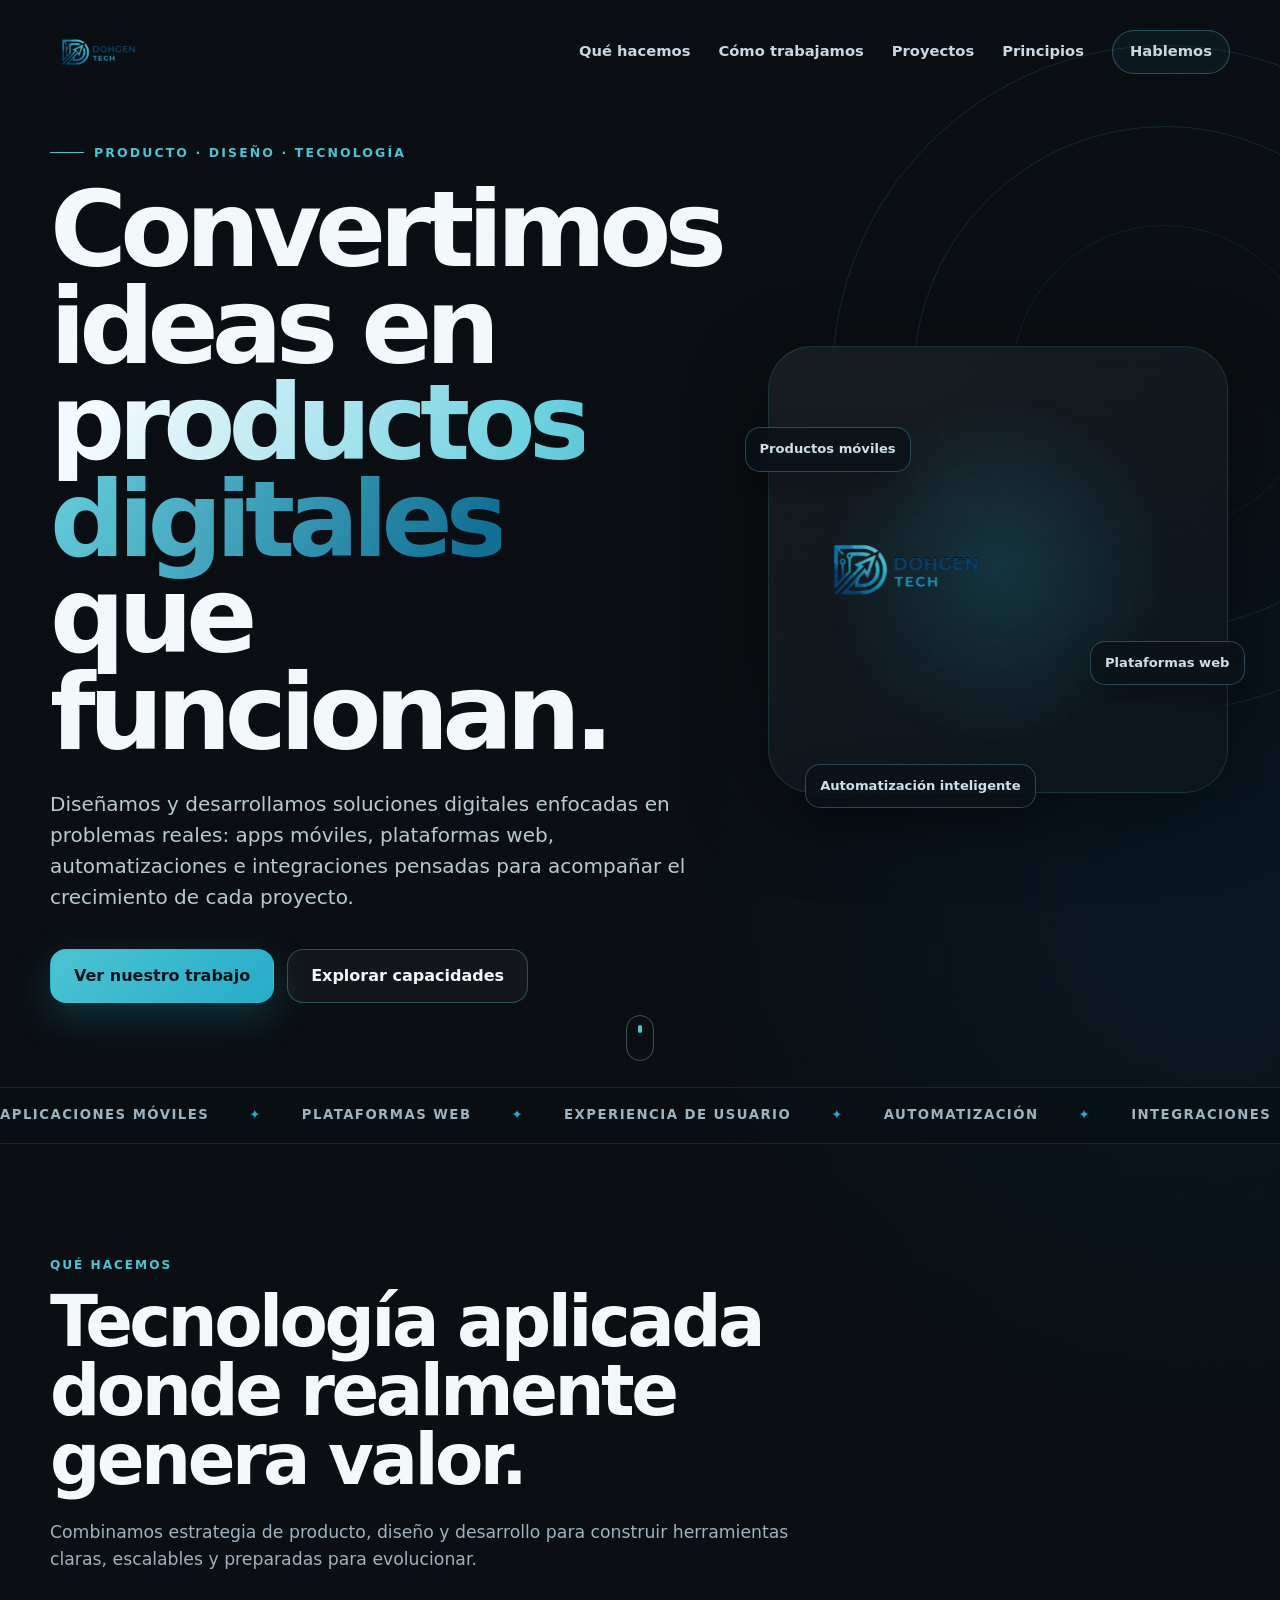
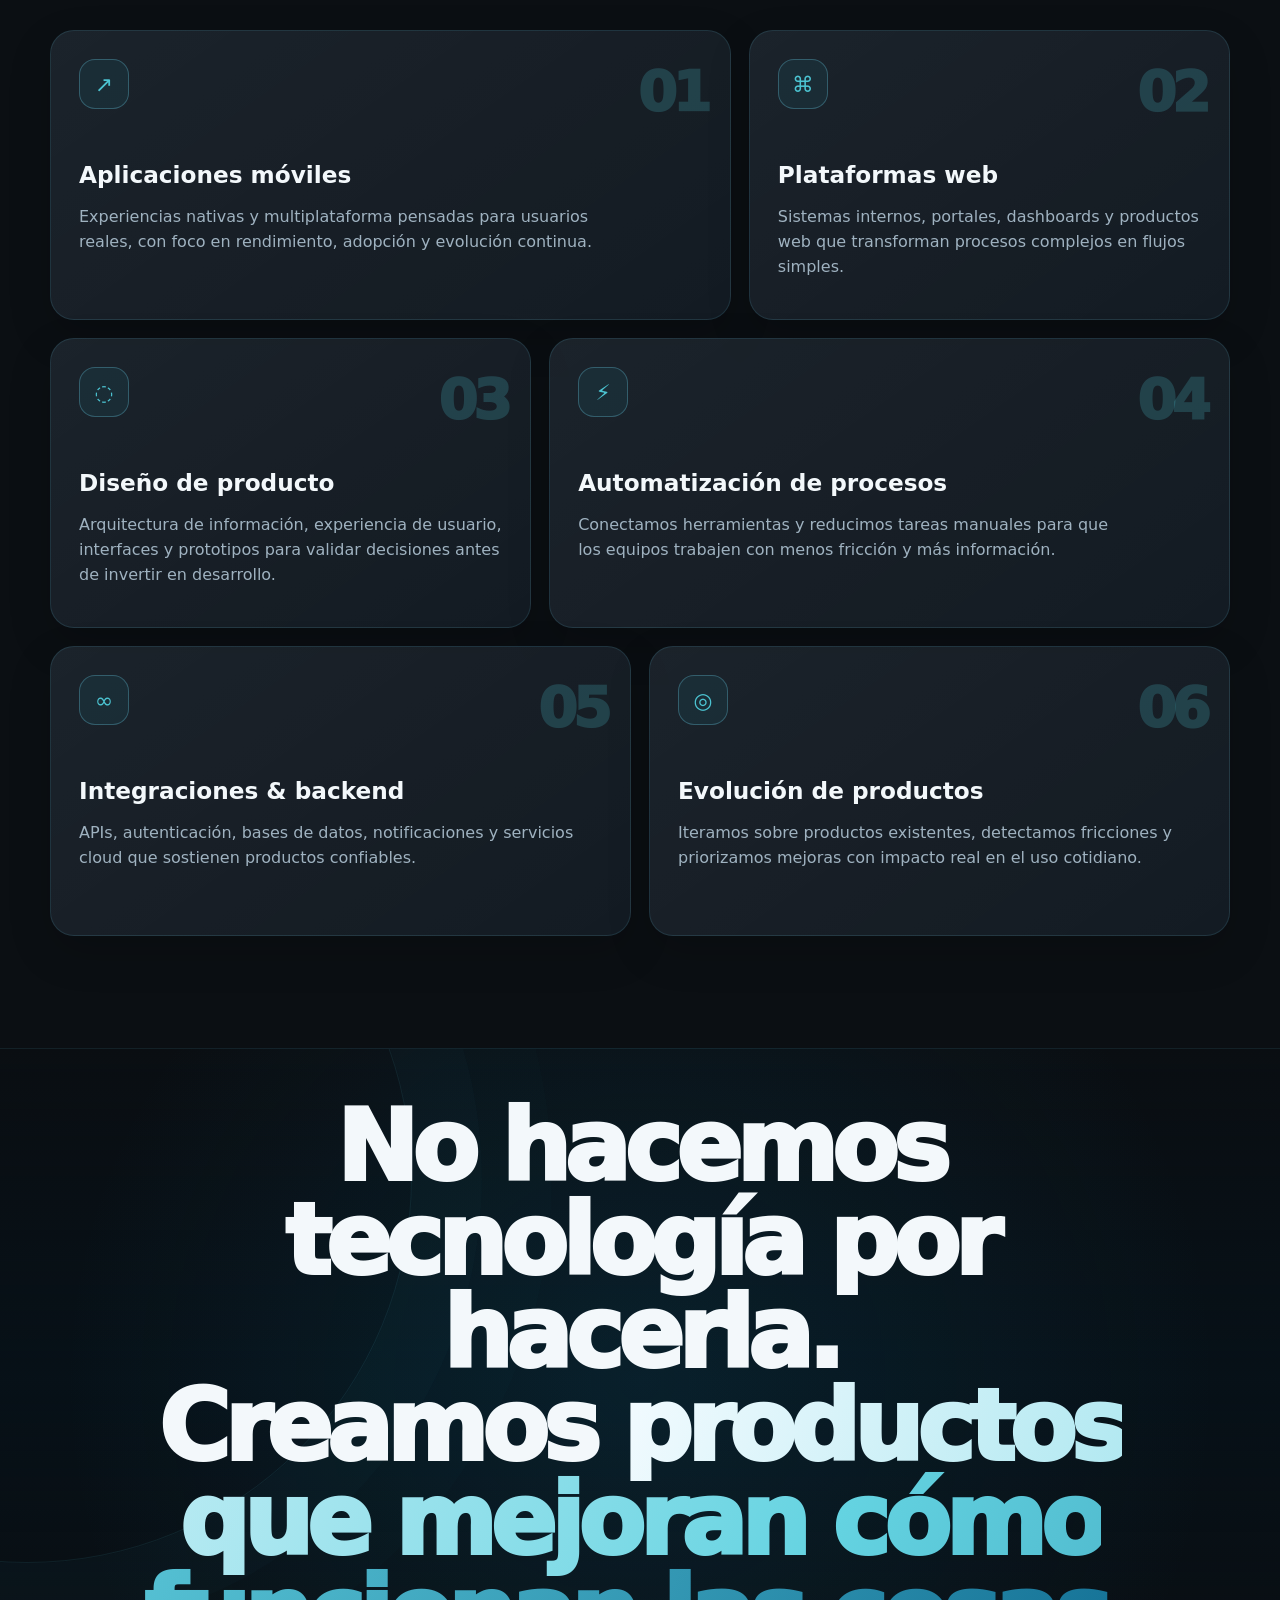
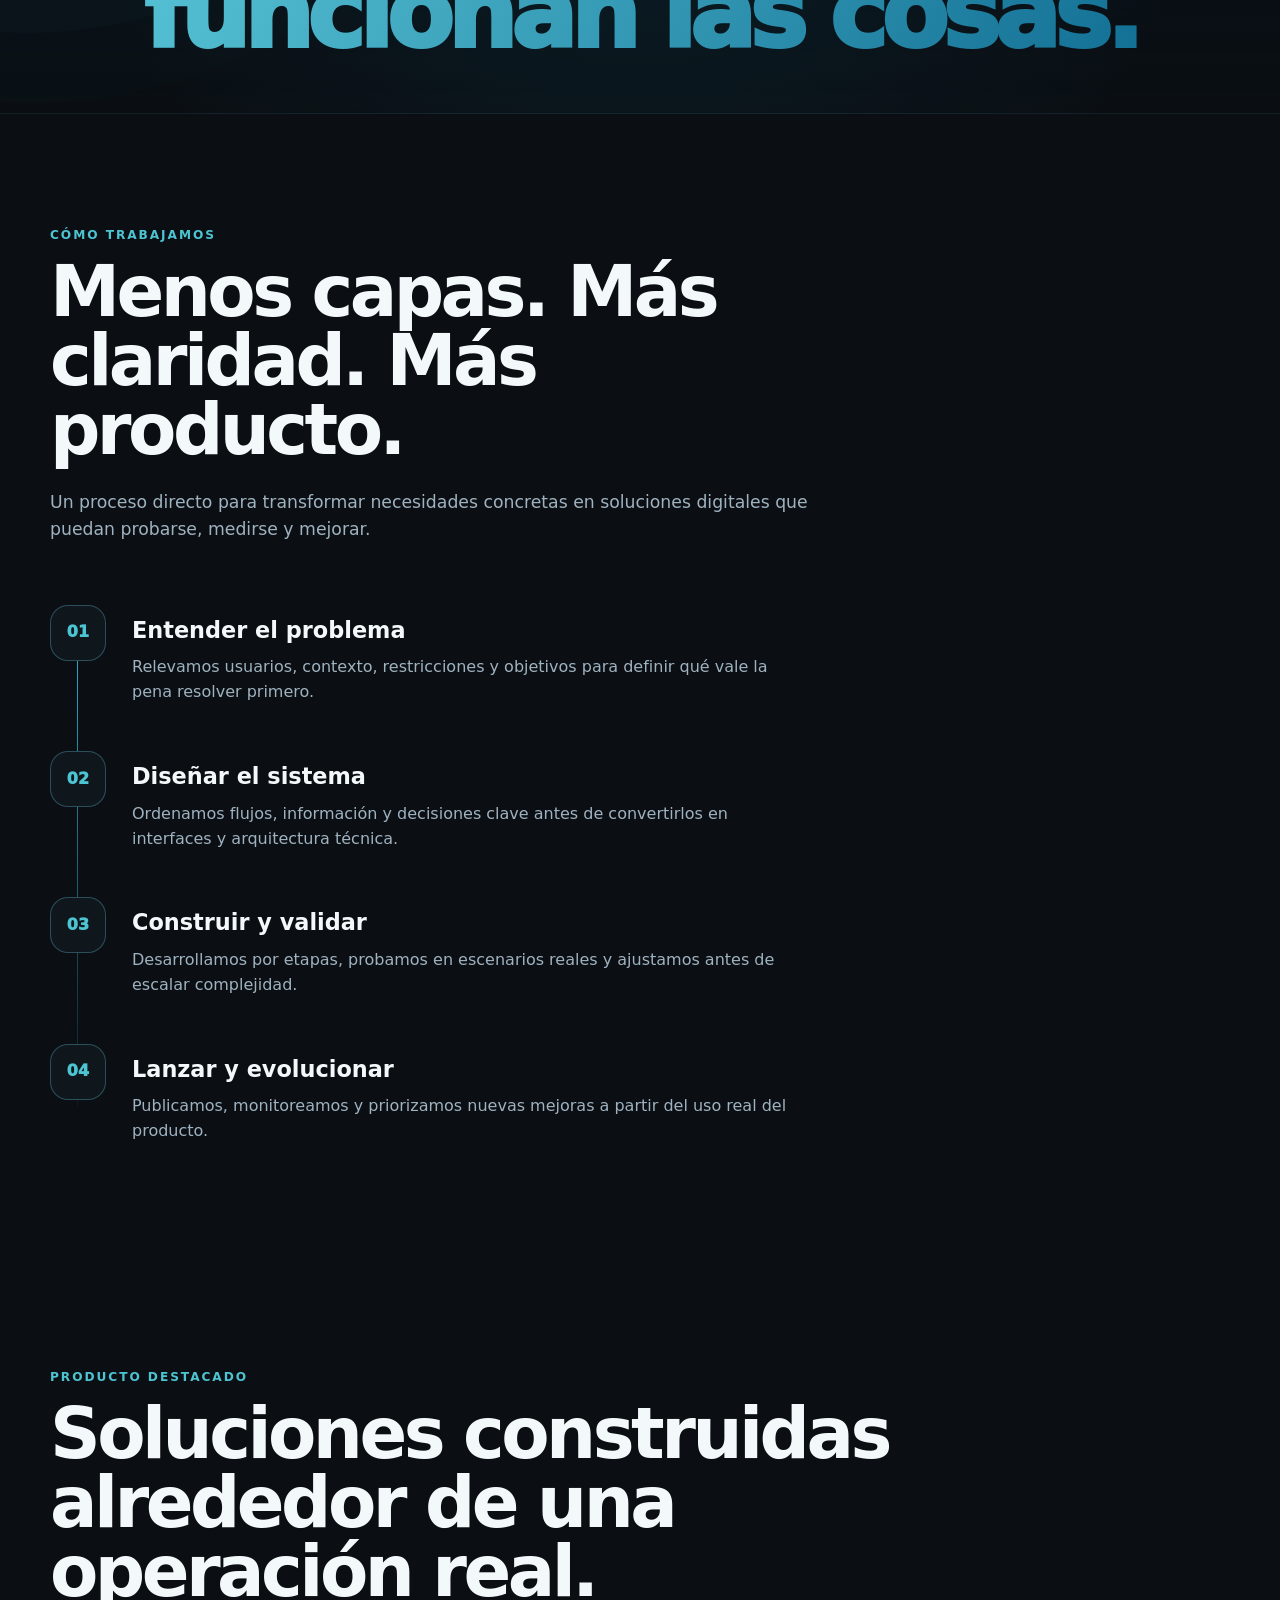
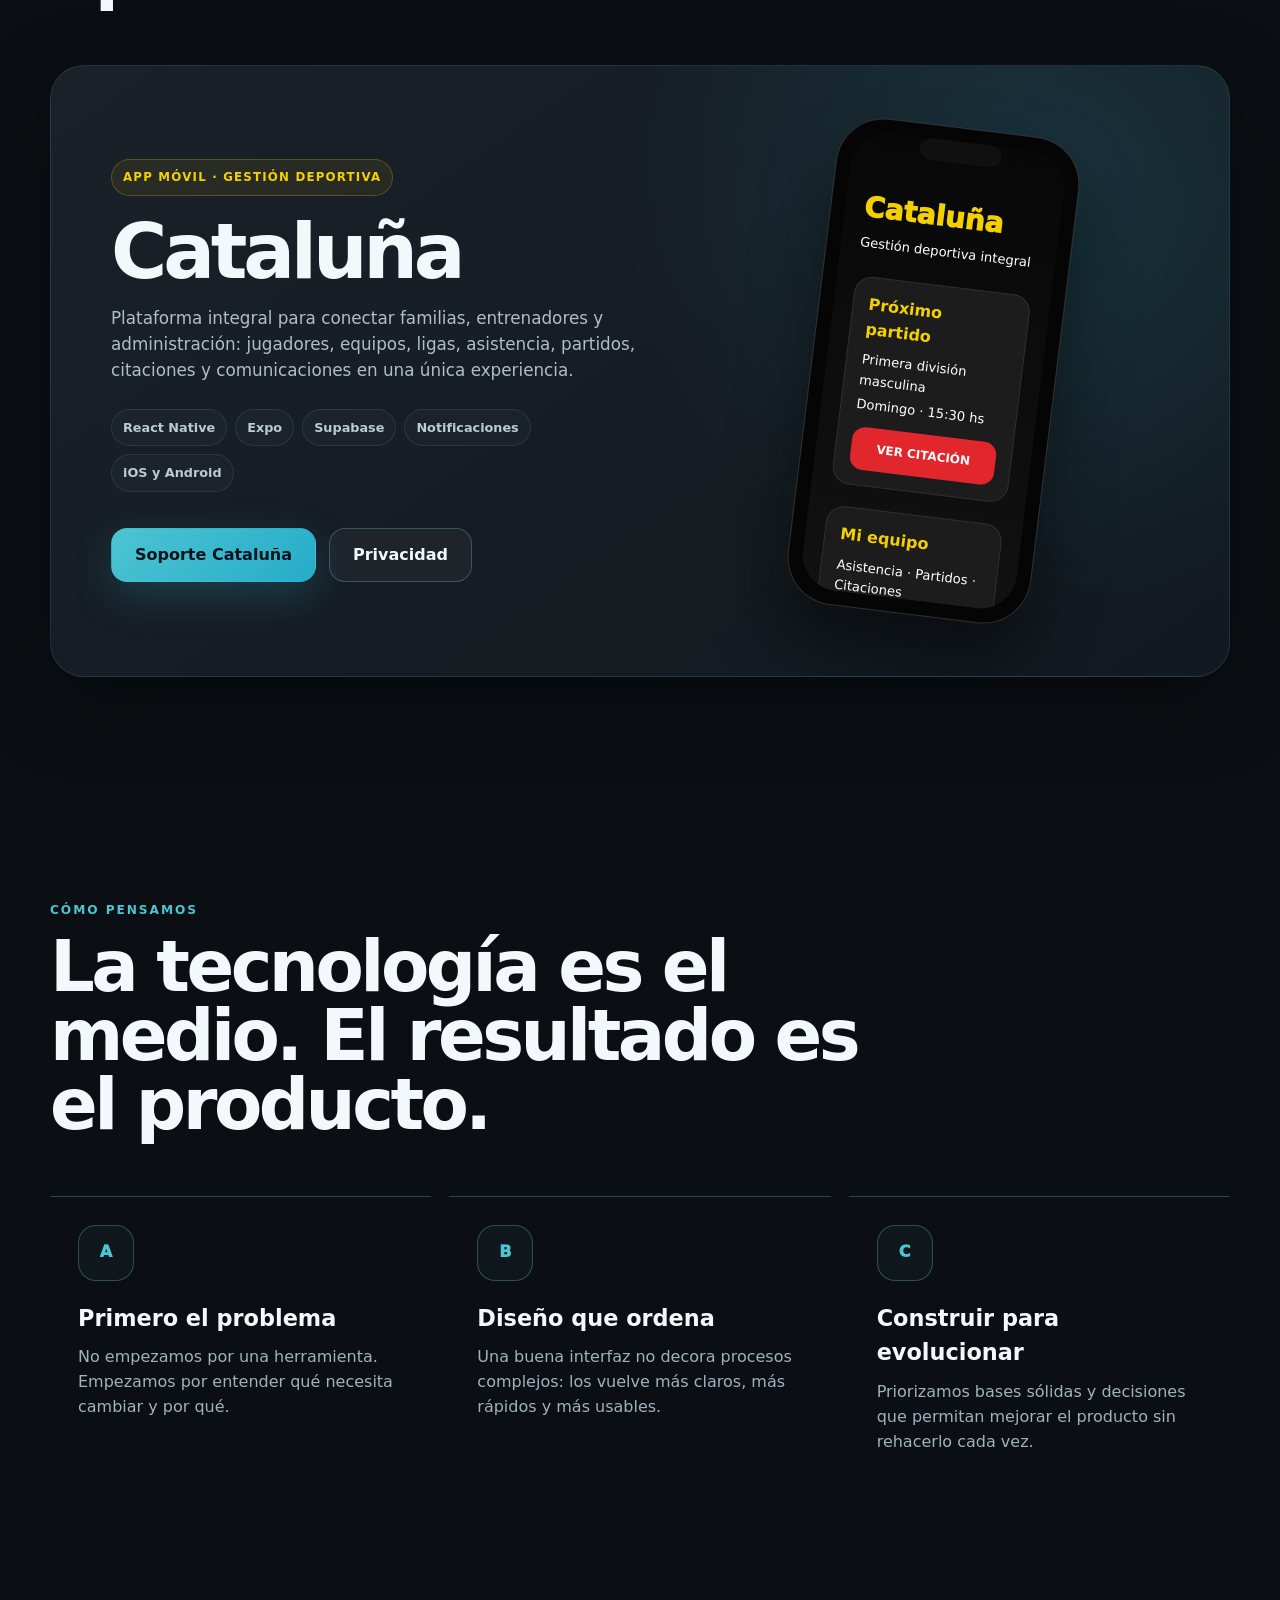
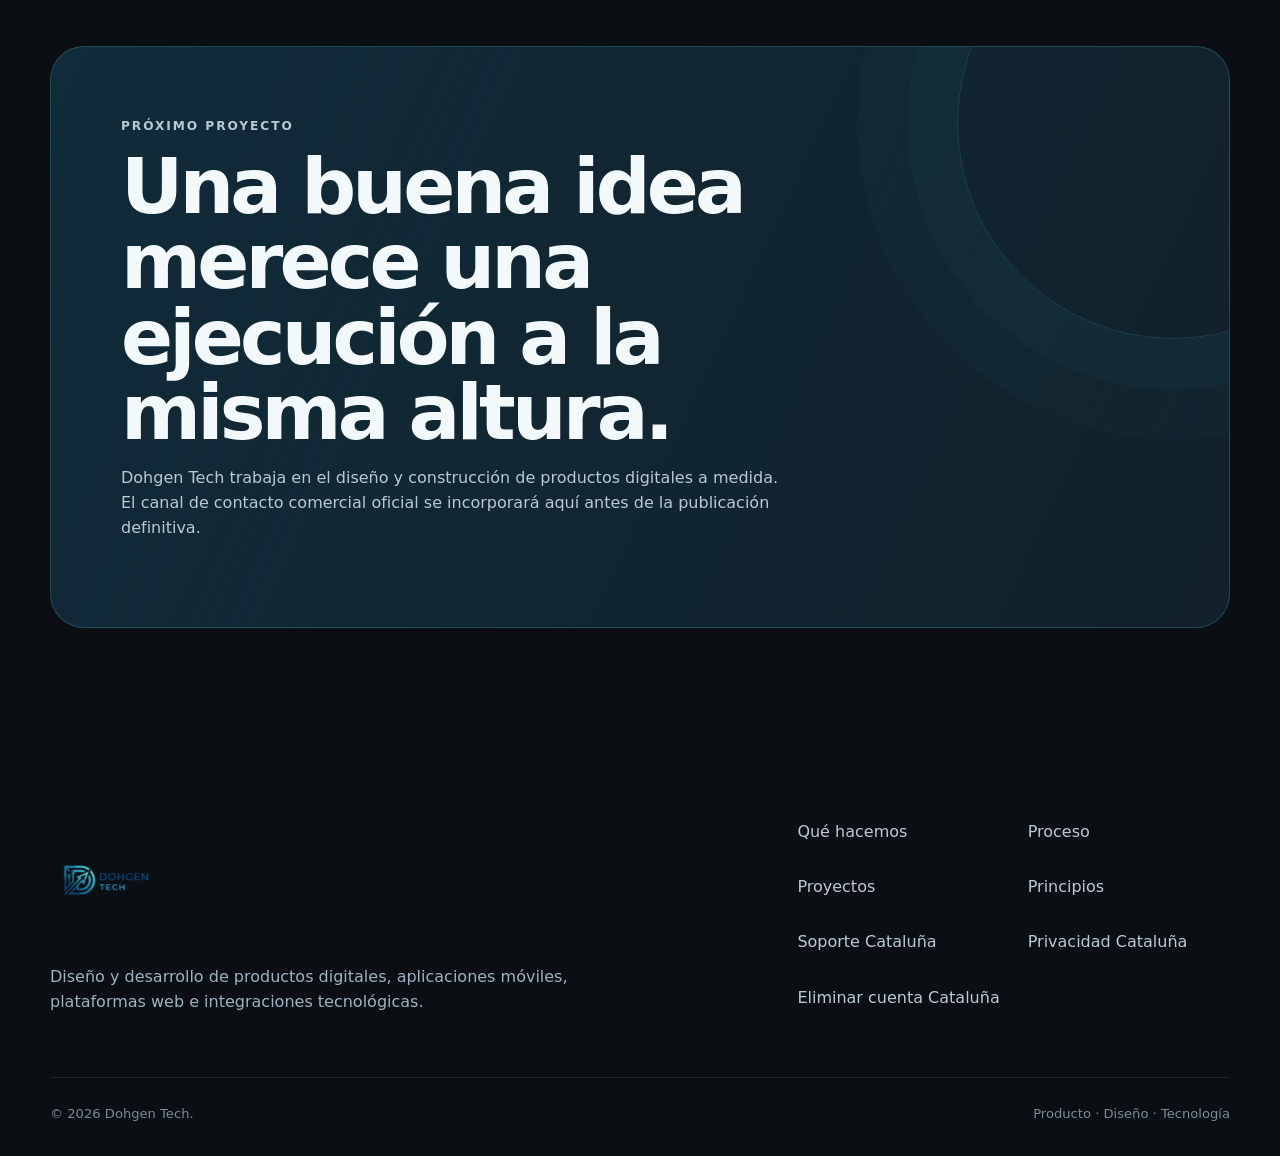
<file: index.html>
<!doctype html>
<html lang="es">
<head>
  <meta charset="utf-8">
  <meta name="viewport" content="width=device-width,initial-scale=1">
  <meta name="description" content="Dohgen Tech diseña y desarrolla productos digitales, aplicaciones móviles, plataformas web e integraciones tecnológicas.">
  <meta name="theme-color" content="#0b0f13">
  <title>Dohgen Tech | Productos digitales que resuelven problemas reales</title>
  <link rel="stylesheet" href="styles.css">
</head>
<body>

  <div class="cinematic-loader" aria-hidden="true">
    <div class="cinematic-loader-inner">
      <img src="assets/dohgen-tech-logo.png" alt="">
      <div class="cinematic-loader-line"></div>
      <span>Producto · Diseño · Tecnología</span>
    </div>
  </div>
  <div class="cinematic-noise" aria-hidden="true"></div>
  <div class="cinematic-scanlines" aria-hidden="true"></div>

  <a class="skip-link" href="#contenido">Saltar al contenido</a>
  <div class="spotlight" aria-hidden="true"></div>

  <header class="site-header">
    <div class="container nav">
      <a class="brand" href="#inicio" aria-label="Dohgen Tech, inicio">
        <img src="assets/dohgen-tech-logo.png" alt="Dohgen Tech">
      </a>

      <nav class="nav-links" aria-label="Navegación principal">
        <a href="#servicios">Qué hacemos</a>
        <a href="#proceso">Cómo trabajamos</a>
        <a href="#proyectos">Proyectos</a>
        <a href="#principios">Principios</a>
        <a class="nav-cta" href="#contacto">Hablemos</a>
      </nav>

      <button class="menu-button" type="button" aria-label="Abrir menú" aria-expanded="false">
        <span></span>
      </button>
    </div>
  </header>

  <main id="contenido">
    <section class="hero" id="inicio">
      <div class="hero-orbit" data-parallax="-0.012" aria-hidden="true"></div>
      <div class="container hero-grid">
        <div>
          <div class="eyebrow reveal">Producto · Diseño · Tecnología</div>
          <h1 class="reveal reveal-delay-1">
            Convertimos ideas en
            <span class="gradient">productos digitales</span>
            que funcionan.
          </h1>
          <p class="hero-copy reveal reveal-delay-2">
            Diseñamos y desarrollamos soluciones digitales enfocadas en problemas reales:
            apps móviles, plataformas web, automatizaciones e integraciones pensadas para
            acompañar el crecimiento de cada proyecto.
          </p>
          <div class="hero-actions reveal reveal-delay-3">
            <a class="button button-primary" href="#proyectos">Ver nuestro trabajo</a>
            <a class="button button-secondary" href="#servicios">Explorar capacidades</a>
          </div>
        </div>

        <div class="hero-visual reveal reveal-delay-2">
          <div class="logo-stage">
            <img src="assets/dohgen-tech-logo.png" alt="Identidad visual Dohgen Tech">
            <div class="floating-chip chip-one">Productos móviles</div>
            <div class="floating-chip chip-two">Plataformas web</div>
            <div class="floating-chip chip-three">Automatización inteligente</div>
          </div>
        </div>
      </div>
      <div class="scroll-indicator" aria-hidden="true"></div>
    </section>

    <div class="marquee" aria-label="Capacidades">
      <div class="marquee-track">
        <div class="marquee-item">Aplicaciones móviles</div>
        <div class="marquee-item">Plataformas web</div>
        <div class="marquee-item">Experiencia de usuario</div>
        <div class="marquee-item">Automatización</div>
        <div class="marquee-item">Integraciones</div>
        <div class="marquee-item">Servicios y datos</div>
        <div class="marquee-item">Aplicaciones móviles</div>
        <div class="marquee-item">Plataformas web</div>
        <div class="marquee-item">Experiencia de usuario</div>
        <div class="marquee-item">Automatización</div>
        <div class="marquee-item">Integraciones</div>
        <div class="marquee-item">Servicios y datos</div>
      </div>
    </div>

    <section class="section" id="servicios">
      <div class="container">
        <p class="section-kicker reveal">Qué hacemos</p>
        <h2 class="section-title reveal reveal-delay-1">
          Tecnología aplicada donde realmente genera valor.
        </h2>
        <p class="section-intro reveal reveal-delay-2">
          Combinamos estrategia de producto, diseño y desarrollo para construir herramientas
          claras, escalables y preparadas para evolucionar.
        </p>

        <div class="services-grid">
          <article class="service-card reveal">
            <span class="service-index">01</span>
            <div class="service-icon">↗</div>
            <h3>Aplicaciones móviles</h3>
            <p>Experiencias nativas y multiplataforma pensadas para usuarios reales, con foco en rendimiento, adopción y evolución continua.</p>
          </article>

          <article class="service-card reveal reveal-delay-1">
            <span class="service-index">02</span>
            <div class="service-icon">⌘</div>
            <h3>Plataformas web</h3>
            <p>Sistemas internos, portales, dashboards y productos web que transforman procesos complejos en flujos simples.</p>
          </article>

          <article class="service-card reveal">
            <span class="service-index">03</span>
            <div class="service-icon">◌</div>
            <h3>Diseño de producto</h3>
            <p>Arquitectura de información, experiencia de usuario, interfaces y prototipos para validar decisiones antes de invertir en desarrollo.</p>
          </article>

          <article class="service-card reveal reveal-delay-1">
            <span class="service-index">04</span>
            <div class="service-icon">⚡</div>
            <h3>Automatización de procesos</h3>
            <p>Conectamos herramientas y reducimos tareas manuales para que los equipos trabajen con menos fricción y más información.</p>
          </article>

          <article class="service-card reveal">
            <span class="service-index">05</span>
            <div class="service-icon">∞</div>
            <h3>Integraciones & backend</h3>
            <p>APIs, autenticación, bases de datos, notificaciones y servicios cloud que sostienen productos confiables.</p>
          </article>

          <article class="service-card reveal reveal-delay-1">
            <span class="service-index">06</span>
            <div class="service-icon">◎</div>
            <h3>Evolución de productos</h3>
            <p>Iteramos sobre productos existentes, detectamos fricciones y priorizamos mejoras con impacto real en el uso cotidiano.</p>
          </article>
        </div>
      </div>
    </section>


    <section class="cinematic-manifesto" aria-label="Manifiesto de Dohgen Tech">
      <div class="container">
        <p class="cinematic-manifesto-copy reveal">
          No hacemos tecnología por hacerla.<br>
          Creamos <span>productos que mejoran cómo funcionan las cosas.</span>
        </p>
      </div>
    </section>

    <section class="section" id="proceso">
      <div class="container">
        <p class="section-kicker reveal">Cómo trabajamos</p>
        <h2 class="section-title reveal reveal-delay-1">
          Menos capas. Más claridad. Más producto.
        </h2>
        <p class="section-intro reveal reveal-delay-2">
          Un proceso directo para transformar necesidades concretas en soluciones digitales que puedan probarse, medirse y mejorar.
        </p>

        <div class="process-wrap">
          <div class="process-line" aria-hidden="true"></div>

          <div class="process-step reveal">
            <div class="process-number">01</div>
            <div class="process-copy">
              <h3>Entender el problema</h3>
              <p>Relevamos usuarios, contexto, restricciones y objetivos para definir qué vale la pena resolver primero.</p>
            </div>
          </div>

          <div class="process-step reveal">
            <div class="process-number">02</div>
            <div class="process-copy">
              <h3>Diseñar el sistema</h3>
              <p>Ordenamos flujos, información y decisiones clave antes de convertirlos en interfaces y arquitectura técnica.</p>
            </div>
          </div>

          <div class="process-step reveal">
            <div class="process-number">03</div>
            <div class="process-copy">
              <h3>Construir y validar</h3>
              <p>Desarrollamos por etapas, probamos en escenarios reales y ajustamos antes de escalar complejidad.</p>
            </div>
          </div>

          <div class="process-step reveal">
            <div class="process-number">04</div>
            <div class="process-copy">
              <h3>Lanzar y evolucionar</h3>
              <p>Publicamos, monitoreamos y priorizamos nuevas mejoras a partir del uso real del producto.</p>
            </div>
          </div>
        </div>
      </div>
    </section>

    <section class="section" id="proyectos">
      <div class="container">
        <p class="section-kicker reveal">Producto destacado</p>
        <h2 class="section-title reveal reveal-delay-1">
          Soluciones construidas alrededor de una operación real.
        </h2>

        <div class="project-shell reveal">
          <div class="project-grid">
            <div class="project-copy">
              <span class="project-label">App móvil · Gestión deportiva</span>
              <h3>Cataluña</h3>
              <p>
                Plataforma integral para conectar familias, entrenadores y administración:
                jugadores, equipos, ligas, asistencia, partidos, citaciones y comunicaciones
                en una única experiencia.
              </p>
              <div class="project-tags">
                <span>React Native</span>
                <span>Expo</span>
                <span>Supabase</span>
                <span>Notificaciones</span>
                <span>iOS y Android</span>
              </div>
              <div class="hero-actions">
                <a class="button button-primary" href="apps/cataluna/soporte.html">Soporte Cataluña</a>
                <a class="button button-secondary" href="apps/cataluna/privacidad.html">Privacidad</a>
              </div>
            </div>

            <div class="phone-wrap">
              <div class="phone">
                <div class="phone-screen">
                  <div class="cat-title">Cataluña</div>
                  <div class="cat-sub">Gestión deportiva integral</div>

                  <div class="cat-card">
                    <strong>Próximo partido</strong>
                    <div class="cat-sub" style="margin-top:8px">Primera división masculina</div>
                    <div class="cat-sub">Domingo · 15:30 hs</div>
                    <div class="cat-button">VER CITACIÓN</div>
                  </div>

                  <div class="cat-card">
                    <strong>Mi equipo</strong>
                    <div class="cat-sub" style="margin-top:8px">Asistencia · Partidos · Citaciones</div>
                  </div>

                  <div class="cat-card">
                    <strong>Novedades</strong>
                    <div class="cat-sub" style="margin-top:8px">Todo en un mismo lugar.</div>
                  </div>
                </div>
              </div>
            </div>
          </div>
        </div>
      </div>
    </section>

    <section class="section" id="principios">
      <div class="container">
        <p class="section-kicker reveal">Cómo pensamos</p>
        <h2 class="section-title reveal reveal-delay-1">
          La tecnología es el medio. El resultado es el producto.
        </h2>

        <div class="principles-grid">
          <article class="principle reveal">
            <div class="process-number">A</div>
            <h3>Primero el problema</h3>
            <p>No empezamos por una herramienta. Empezamos por entender qué necesita cambiar y por qué.</p>
          </article>

          <article class="principle reveal reveal-delay-1">
            <div class="process-number">B</div>
            <h3>Diseño que ordena</h3>
            <p>Una buena interfaz no decora procesos complejos: los vuelve más claros, más rápidos y más usables.</p>
          </article>

          <article class="principle reveal reveal-delay-2">
            <div class="process-number">C</div>
            <h3>Construir para evolucionar</h3>
            <p>Priorizamos bases sólidas y decisiones que permitan mejorar el producto sin rehacerlo cada vez.</p>
          </article>
        </div>
      </div>
    </section>

    <section class="section cta-section" id="contacto">
      <div class="container">
        <div class="cta-card reveal">
          <p class="section-kicker">Próximo proyecto</p>
          <h2>Una buena idea merece una ejecución a la misma altura.</h2>
          <p>
            Dohgen Tech trabaja en el diseño y construcción de productos digitales a medida.
            El canal de contacto comercial oficial se incorporará aquí antes de la publicación definitiva.
          </p>
        </div>
      </div>
    </section>
  </main>

  <footer class="site-footer">
    <div class="container">
      <div class="footer-top">
        <div>
          <img class="footer-logo" src="assets/dohgen-tech-logo.png" alt="Dohgen Tech">
          <p class="footer-copy">
            Diseño y desarrollo de productos digitales, aplicaciones móviles,
            plataformas web e integraciones tecnológicas.
          </p>
        </div>

        <div class="footer-links">
          <a href="#servicios">Qué hacemos</a>
          <a href="#proceso">Proceso</a>
          <a href="#proyectos">Proyectos</a>
          <a href="#principios">Principios</a>
          <a href="apps/cataluna/soporte.html">Soporte Cataluña</a>
          <a href="apps/cataluna/privacidad.html">Privacidad Cataluña</a>
          <a href="apps/cataluna/eliminar-cuenta.html">Eliminar cuenta Cataluña</a>
        </div>
      </div>

      <div class="footer-bottom">
        <span>© 2026 Dohgen Tech.</span>
        <span>Producto · Diseño · Tecnología</span>
      </div>
    </div>
  </footer>

  <script src="script.js"></script>
</body>
</html>
</file>
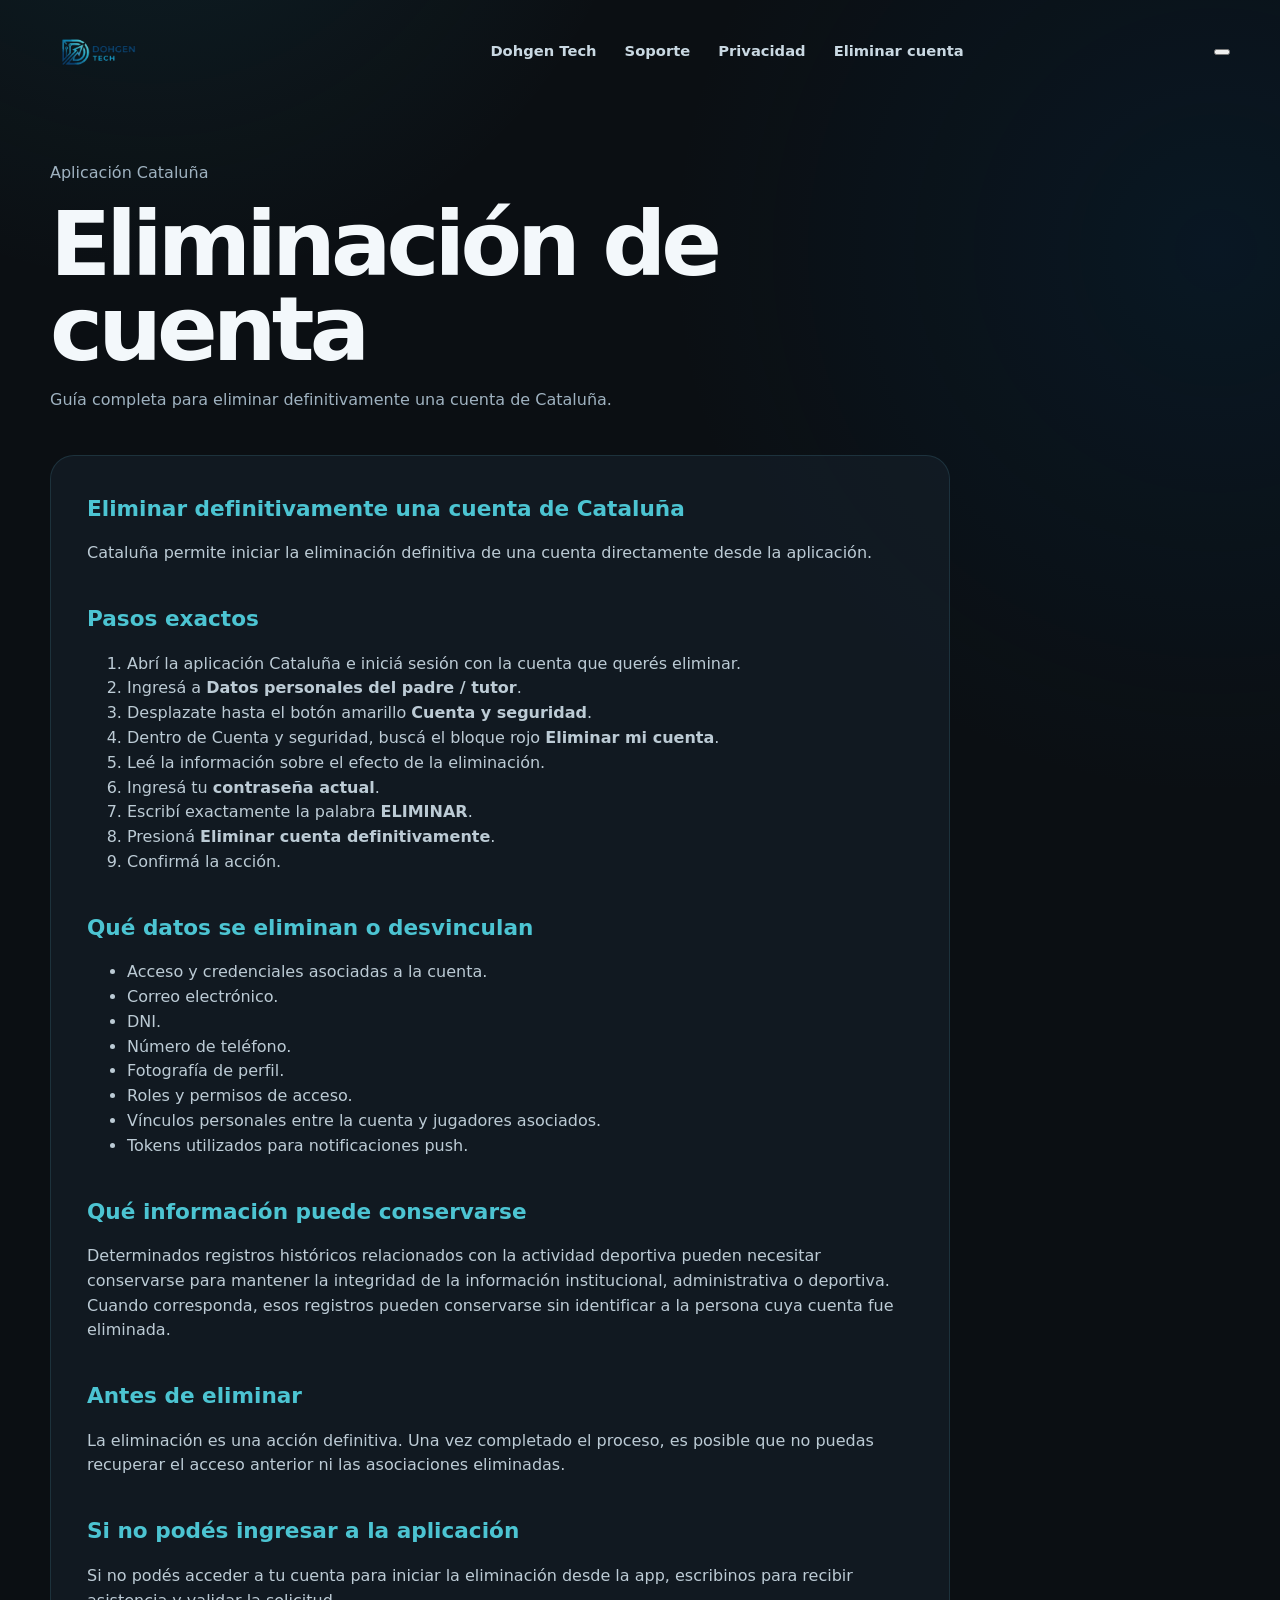
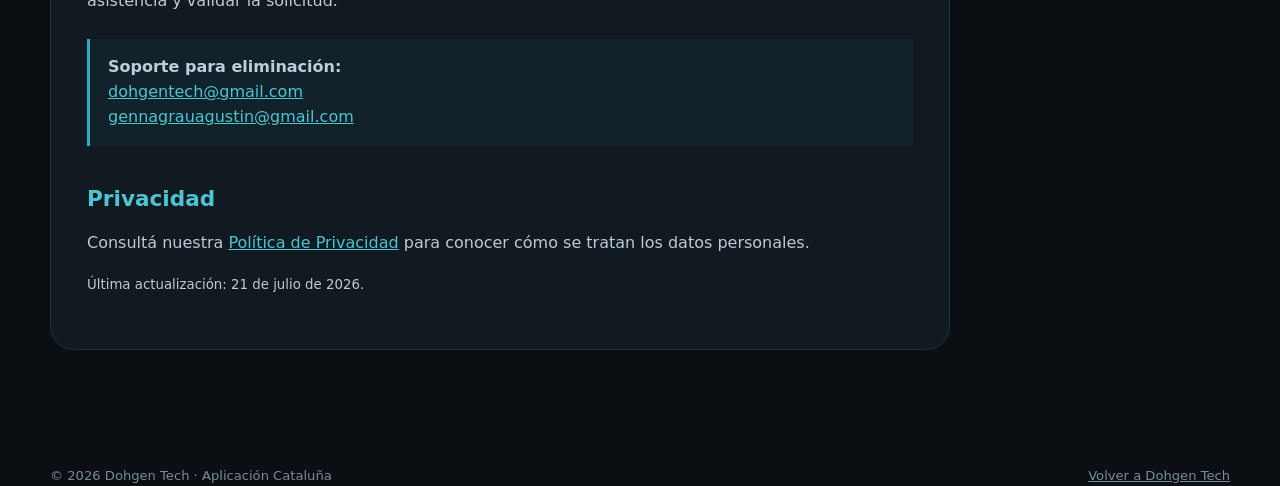
<file: apps/cataluna/eliminar-cuenta.html>
<!doctype html>
<html lang="es">
<head>
<meta charset="utf-8">
<meta name="viewport" content="width=device-width,initial-scale=1">
<meta name="theme-color" content="#020609">
<meta name="description" content="Guía completa para eliminar definitivamente una cuenta de Cataluña.">
<title>Eliminación de cuenta | Cataluña · Dohgen Tech</title>
<link rel="stylesheet" href="../../styles.css">
</head>
<body>
<div class="noise"></div>
<div class="scanline"></div>
<header class="site-header is-scrolled">
  <div class="container nav">
    <a class="brand" href="../../index.html"><img src="../../assets/dohgen-tech-logo.png" alt="Dohgen Tech"></a>
    <nav class="nav-links">
      <a href="../../index.html">Dohgen Tech</a>
      <a href="soporte.html">Soporte</a>
      <a href="privacidad.html">Privacidad</a>
      <a href="eliminar-cuenta.html">Eliminar cuenta</a>
    </nav>
    <button class="menu" aria-label="Abrir menú" aria-expanded="false"><span></span></button>
  </div>
</header>
<main class="legal-page">
  <div class="container">
    <div class="legal-hero">
      <p class="kicker">Aplicación Cataluña</p>
      <h1>Eliminación de cuenta</h1>
      <p>Guía completa para eliminar definitivamente una cuenta de Cataluña.</p>
    </div>
    <article class="legal-card">
<h2>Eliminar definitivamente una cuenta de Cataluña</h2>
<p>Cataluña permite iniciar la eliminación definitiva de una cuenta directamente desde la aplicación.</p>

<h2>Pasos exactos</h2>
<ol>
<li>Abrí la aplicación Cataluña e iniciá sesión con la cuenta que querés eliminar.</li>
<li>Ingresá a <strong>Datos personales del padre / tutor</strong>.</li>
<li>Desplazate hasta el botón amarillo <strong>Cuenta y seguridad</strong>.</li>
<li>Dentro de Cuenta y seguridad, buscá el bloque rojo <strong>Eliminar mi cuenta</strong>.</li>
<li>Leé la información sobre el efecto de la eliminación.</li>
<li>Ingresá tu <strong>contraseña actual</strong>.</li>
<li>Escribí exactamente la palabra <strong>ELIMINAR</strong>.</li>
<li>Presioná <strong>Eliminar cuenta definitivamente</strong>.</li>
<li>Confirmá la acción.</li>
</ol>

<h2>Qué datos se eliminan o desvinculan</h2>
<ul>
<li>Acceso y credenciales asociadas a la cuenta.</li>
<li>Correo electrónico.</li>
<li>DNI.</li>
<li>Número de teléfono.</li>
<li>Fotografía de perfil.</li>
<li>Roles y permisos de acceso.</li>
<li>Vínculos personales entre la cuenta y jugadores asociados.</li>
<li>Tokens utilizados para notificaciones push.</li>
</ul>

<h2>Qué información puede conservarse</h2>
<p>Determinados registros históricos relacionados con la actividad deportiva pueden necesitar conservarse para mantener la integridad de la información institucional, administrativa o deportiva. Cuando corresponda, esos registros pueden conservarse sin identificar a la persona cuya cuenta fue eliminada.</p>

<h2>Antes de eliminar</h2>
<p>La eliminación es una acción definitiva. Una vez completado el proceso, es posible que no puedas recuperar el acceso anterior ni las asociaciones eliminadas.</p>

<h2>Si no podés ingresar a la aplicación</h2>
<p>Si no podés acceder a tu cuenta para iniciar la eliminación desde la app, escribinos para recibir asistencia y validar la solicitud.</p>

<div class="legal-note">
<strong>Soporte para eliminación:</strong><br>
<a href="mailto:dohgentech@gmail.com">dohgentech@gmail.com</a><br>
<a href="mailto:gennagrauagustin@gmail.com">gennagrauagustin@gmail.com</a>
</div>

<h2>Privacidad</h2>
<p>Consultá nuestra <a href="privacidad.html">Política de Privacidad</a> para conocer cómo se tratan los datos personales.</p>

<p><small>Última actualización: 21 de julio de 2026.</small></p>
</article>
  </div>
</main>
<footer class="footer">
  <div class="container">
    <div class="footer-bottom">
      <span>© 2026 Dohgen Tech · Aplicación Cataluña</span>
      <span><a href="../../index.html">Volver a Dohgen Tech</a></span>
    </div>
  </div>
</footer>
<script src="../../script.js"></script>
</body>
</html>
</file>
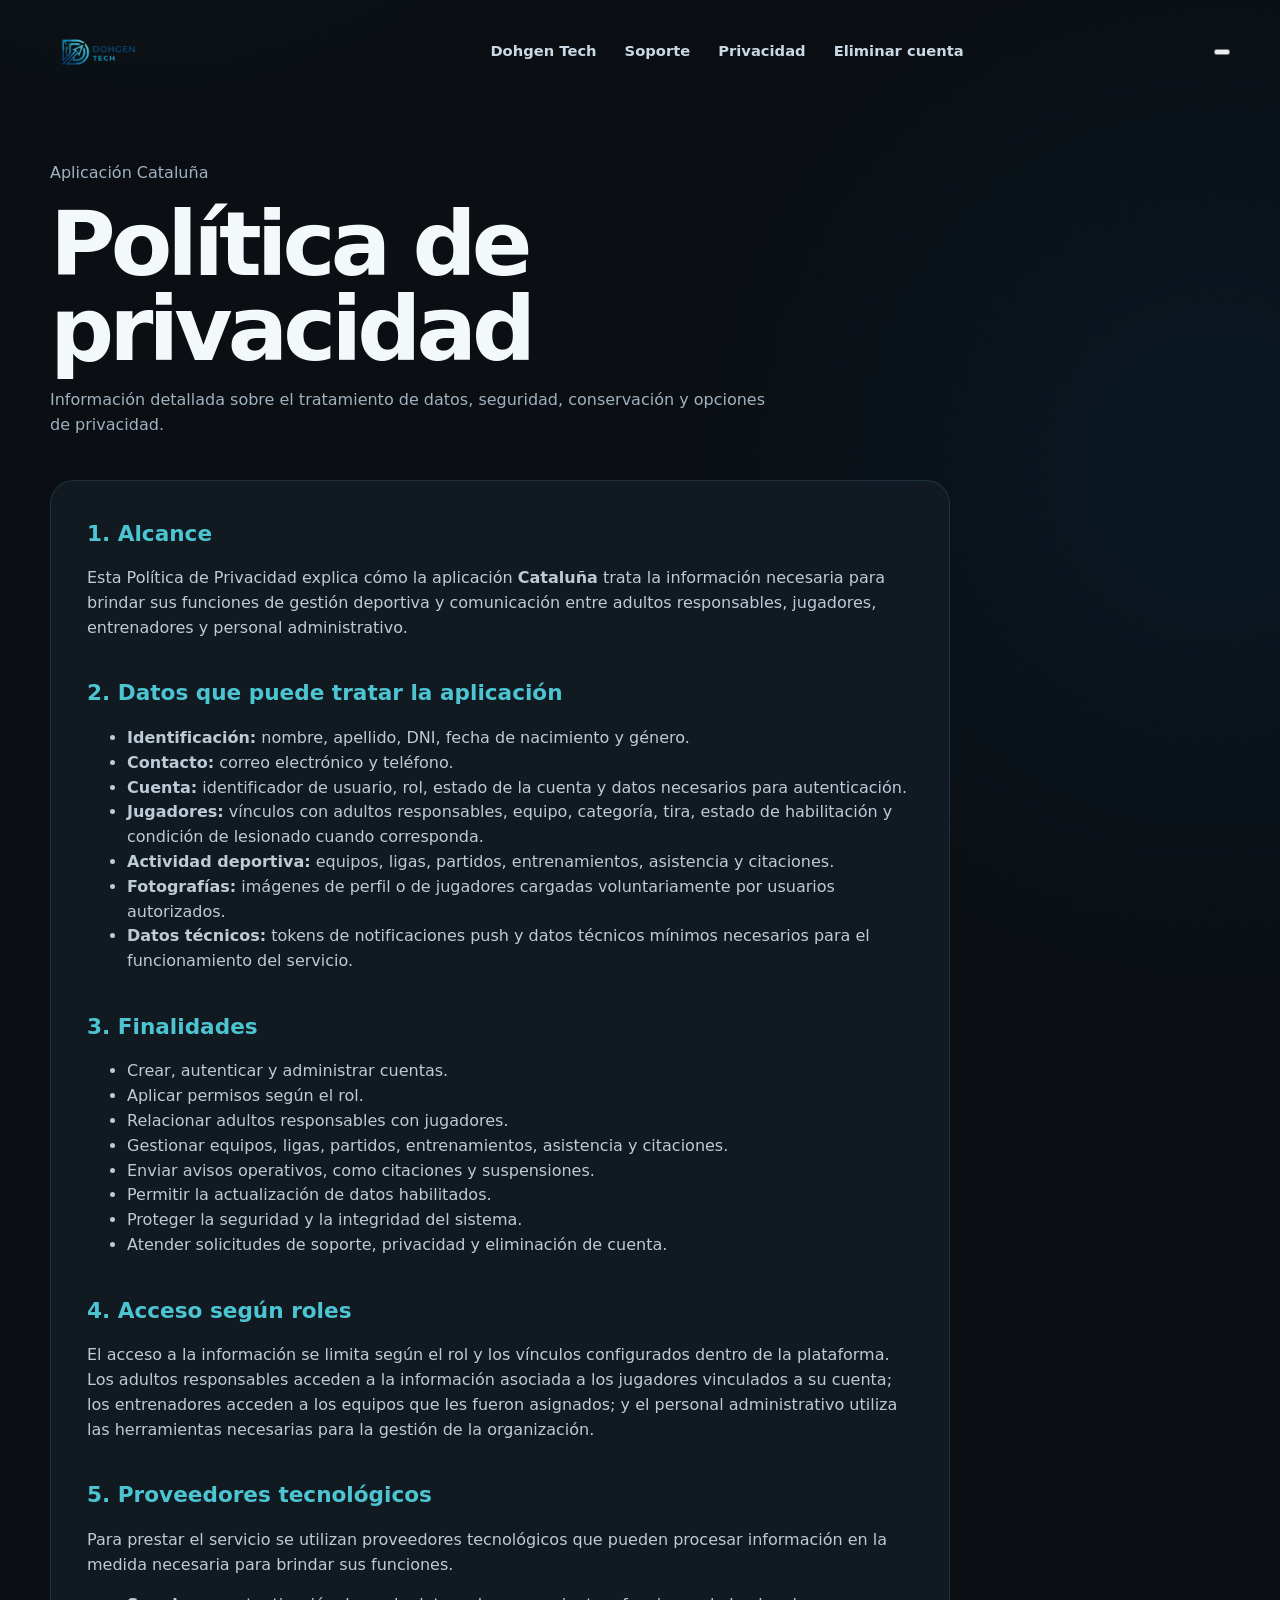
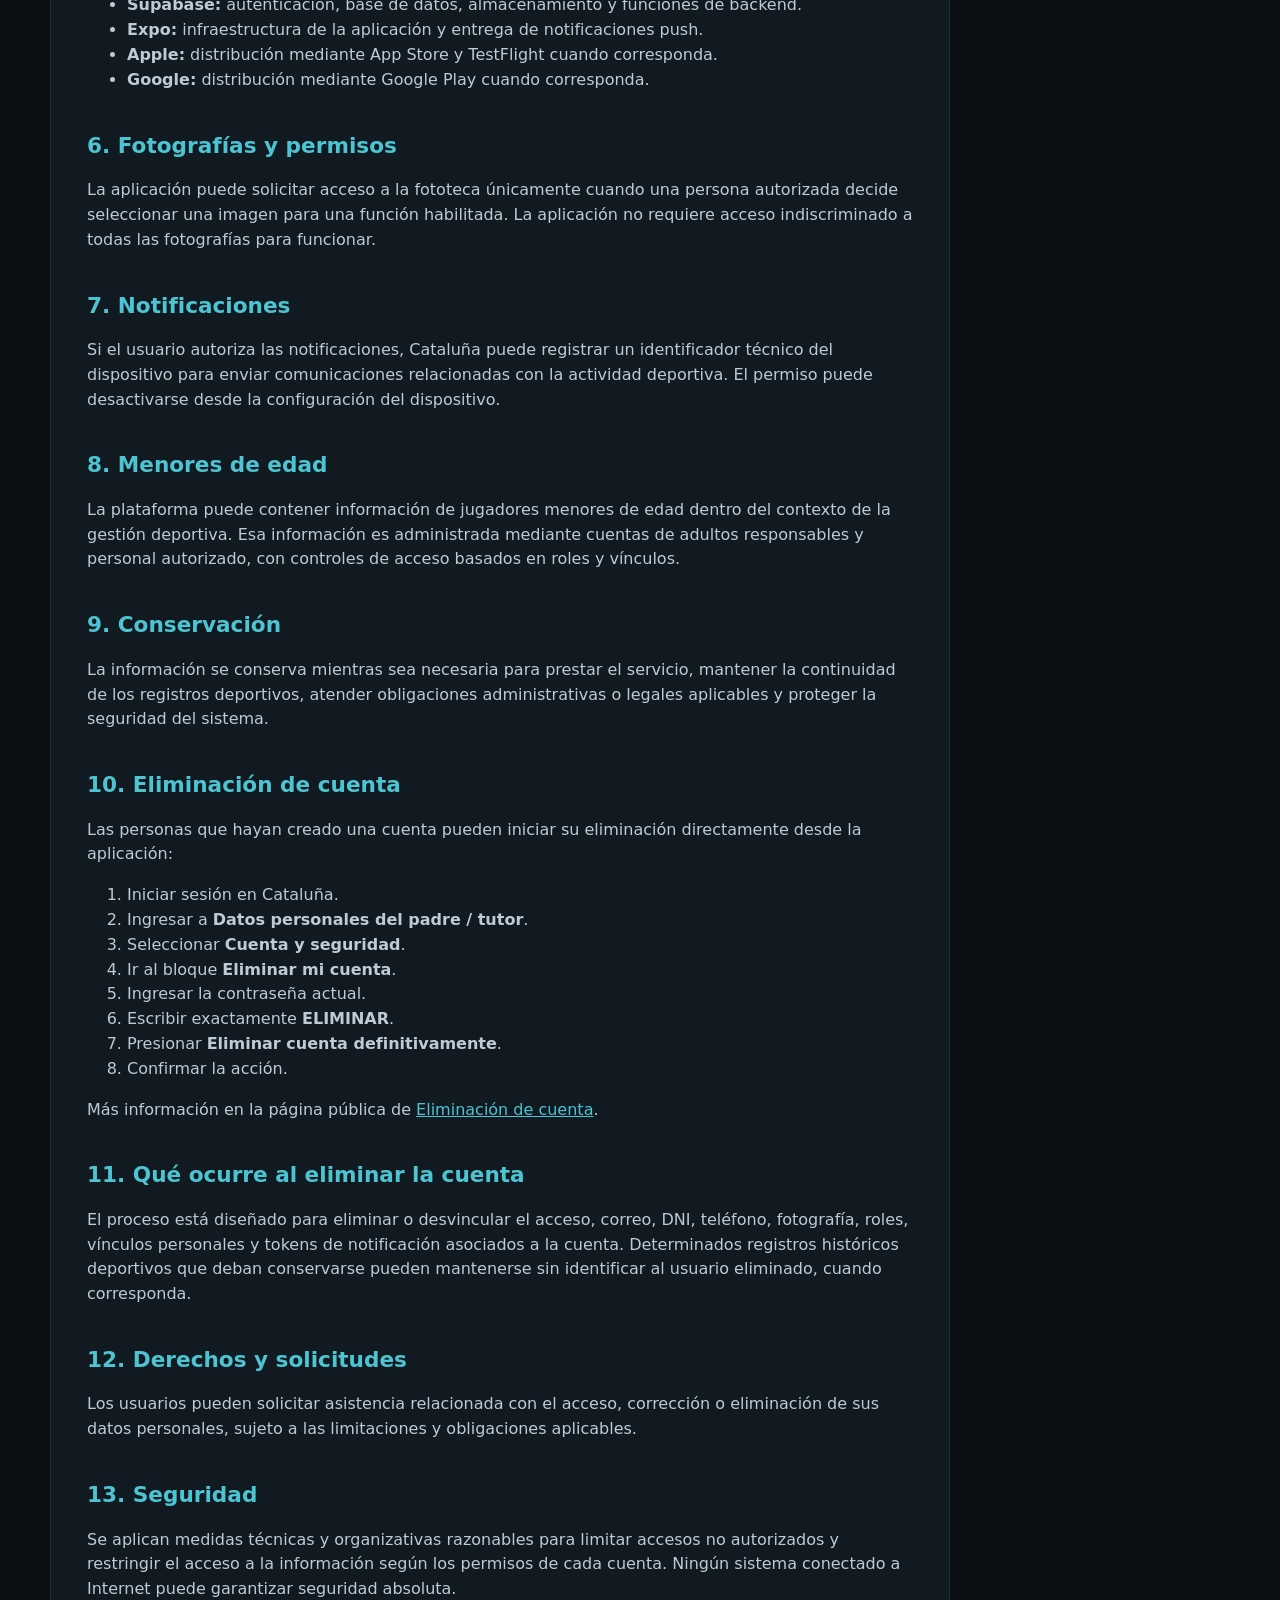
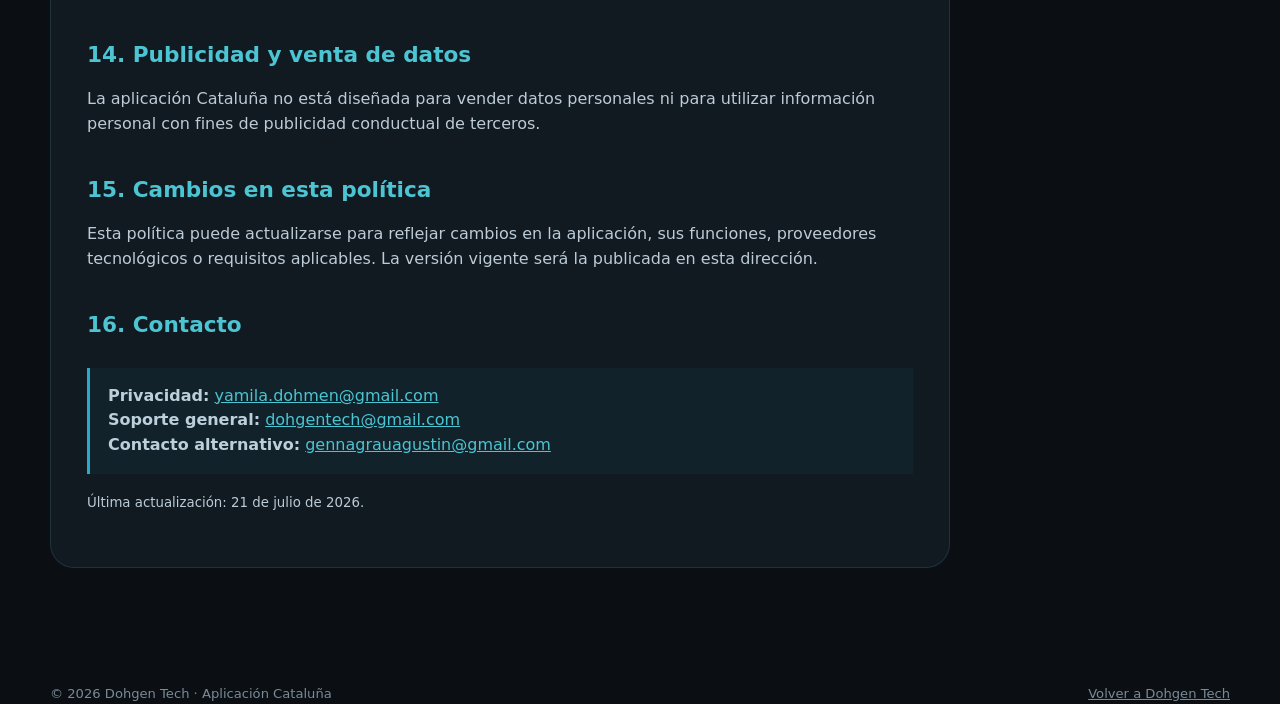
<file: apps/cataluna/privacidad.html>
<!doctype html>
<html lang="es">
<head>
<meta charset="utf-8">
<meta name="viewport" content="width=device-width,initial-scale=1">
<meta name="theme-color" content="#020609">
<meta name="description" content="Información detallada sobre el tratamiento de datos, seguridad, conservación y opciones de privacidad.">
<title>Política de privacidad | Cataluña · Dohgen Tech</title>
<link rel="stylesheet" href="../../styles.css">
</head>
<body>
<div class="noise"></div>
<div class="scanline"></div>
<header class="site-header is-scrolled">
  <div class="container nav">
    <a class="brand" href="../../index.html"><img src="../../assets/dohgen-tech-logo.png" alt="Dohgen Tech"></a>
    <nav class="nav-links">
      <a href="../../index.html">Dohgen Tech</a>
      <a href="soporte.html">Soporte</a>
      <a href="privacidad.html">Privacidad</a>
      <a href="eliminar-cuenta.html">Eliminar cuenta</a>
    </nav>
    <button class="menu" aria-label="Abrir menú" aria-expanded="false"><span></span></button>
  </div>
</header>
<main class="legal-page">
  <div class="container">
    <div class="legal-hero">
      <p class="kicker">Aplicación Cataluña</p>
      <h1>Política de privacidad</h1>
      <p>Información detallada sobre el tratamiento de datos, seguridad, conservación y opciones de privacidad.</p>
    </div>
    <article class="legal-card">
<h2>1. Alcance</h2>
<p>Esta Política de Privacidad explica cómo la aplicación <strong>Cataluña</strong> trata la información necesaria para brindar sus funciones de gestión deportiva y comunicación entre adultos responsables, jugadores, entrenadores y personal administrativo.</p>

<h2>2. Datos que puede tratar la aplicación</h2>
<ul>
<li><strong>Identificación:</strong> nombre, apellido, DNI, fecha de nacimiento y género.</li>
<li><strong>Contacto:</strong> correo electrónico y teléfono.</li>
<li><strong>Cuenta:</strong> identificador de usuario, rol, estado de la cuenta y datos necesarios para autenticación.</li>
<li><strong>Jugadores:</strong> vínculos con adultos responsables, equipo, categoría, tira, estado de habilitación y condición de lesionado cuando corresponda.</li>
<li><strong>Actividad deportiva:</strong> equipos, ligas, partidos, entrenamientos, asistencia y citaciones.</li>
<li><strong>Fotografías:</strong> imágenes de perfil o de jugadores cargadas voluntariamente por usuarios autorizados.</li>
<li><strong>Datos técnicos:</strong> tokens de notificaciones push y datos técnicos mínimos necesarios para el funcionamiento del servicio.</li>
</ul>

<h2>3. Finalidades</h2>
<ul>
<li>Crear, autenticar y administrar cuentas.</li>
<li>Aplicar permisos según el rol.</li>
<li>Relacionar adultos responsables con jugadores.</li>
<li>Gestionar equipos, ligas, partidos, entrenamientos, asistencia y citaciones.</li>
<li>Enviar avisos operativos, como citaciones y suspensiones.</li>
<li>Permitir la actualización de datos habilitados.</li>
<li>Proteger la seguridad y la integridad del sistema.</li>
<li>Atender solicitudes de soporte, privacidad y eliminación de cuenta.</li>
</ul>

<h2>4. Acceso según roles</h2>
<p>El acceso a la información se limita según el rol y los vínculos configurados dentro de la plataforma. Los adultos responsables acceden a la información asociada a los jugadores vinculados a su cuenta; los entrenadores acceden a los equipos que les fueron asignados; y el personal administrativo utiliza las herramientas necesarias para la gestión de la organización.</p>

<h2>5. Proveedores tecnológicos</h2>
<p>Para prestar el servicio se utilizan proveedores tecnológicos que pueden procesar información en la medida necesaria para brindar sus funciones.</p>
<ul>
<li><strong>Supabase:</strong> autenticación, base de datos, almacenamiento y funciones de backend.</li>
<li><strong>Expo:</strong> infraestructura de la aplicación y entrega de notificaciones push.</li>
<li><strong>Apple:</strong> distribución mediante App Store y TestFlight cuando corresponda.</li>
<li><strong>Google:</strong> distribución mediante Google Play cuando corresponda.</li>
</ul>

<h2>6. Fotografías y permisos</h2>
<p>La aplicación puede solicitar acceso a la fototeca únicamente cuando una persona autorizada decide seleccionar una imagen para una función habilitada. La aplicación no requiere acceso indiscriminado a todas las fotografías para funcionar.</p>

<h2>7. Notificaciones</h2>
<p>Si el usuario autoriza las notificaciones, Cataluña puede registrar un identificador técnico del dispositivo para enviar comunicaciones relacionadas con la actividad deportiva. El permiso puede desactivarse desde la configuración del dispositivo.</p>

<h2>8. Menores de edad</h2>
<p>La plataforma puede contener información de jugadores menores de edad dentro del contexto de la gestión deportiva. Esa información es administrada mediante cuentas de adultos responsables y personal autorizado, con controles de acceso basados en roles y vínculos.</p>

<h2>9. Conservación</h2>
<p>La información se conserva mientras sea necesaria para prestar el servicio, mantener la continuidad de los registros deportivos, atender obligaciones administrativas o legales aplicables y proteger la seguridad del sistema.</p>

<h2>10. Eliminación de cuenta</h2>
<p>Las personas que hayan creado una cuenta pueden iniciar su eliminación directamente desde la aplicación:</p>
<ol>
<li>Iniciar sesión en Cataluña.</li>
<li>Ingresar a <strong>Datos personales del padre / tutor</strong>.</li>
<li>Seleccionar <strong>Cuenta y seguridad</strong>.</li>
<li>Ir al bloque <strong>Eliminar mi cuenta</strong>.</li>
<li>Ingresar la contraseña actual.</li>
<li>Escribir exactamente <strong>ELIMINAR</strong>.</li>
<li>Presionar <strong>Eliminar cuenta definitivamente</strong>.</li>
<li>Confirmar la acción.</li>
</ol>
<p>Más información en la página pública de <a href="eliminar-cuenta.html">Eliminación de cuenta</a>.</p>

<h2>11. Qué ocurre al eliminar la cuenta</h2>
<p>El proceso está diseñado para eliminar o desvincular el acceso, correo, DNI, teléfono, fotografía, roles, vínculos personales y tokens de notificación asociados a la cuenta. Determinados registros históricos deportivos que deban conservarse pueden mantenerse sin identificar al usuario eliminado, cuando corresponda.</p>

<h2>12. Derechos y solicitudes</h2>
<p>Los usuarios pueden solicitar asistencia relacionada con el acceso, corrección o eliminación de sus datos personales, sujeto a las limitaciones y obligaciones aplicables.</p>

<h2>13. Seguridad</h2>
<p>Se aplican medidas técnicas y organizativas razonables para limitar accesos no autorizados y restringir el acceso a la información según los permisos de cada cuenta. Ningún sistema conectado a Internet puede garantizar seguridad absoluta.</p>

<h2>14. Publicidad y venta de datos</h2>
<p>La aplicación Cataluña no está diseñada para vender datos personales ni para utilizar información personal con fines de publicidad conductual de terceros.</p>

<h2>15. Cambios en esta política</h2>
<p>Esta política puede actualizarse para reflejar cambios en la aplicación, sus funciones, proveedores tecnológicos o requisitos aplicables. La versión vigente será la publicada en esta dirección.</p>

<h2>16. Contacto</h2>
<div class="legal-note">
<strong>Privacidad:</strong> <a href="mailto:yamila.dohmen@gmail.com">yamila.dohmen@gmail.com</a><br>
<strong>Soporte general:</strong> <a href="mailto:dohgentech@gmail.com">dohgentech@gmail.com</a><br>
<strong>Contacto alternativo:</strong> <a href="mailto:gennagrauagustin@gmail.com">gennagrauagustin@gmail.com</a>
</div>
<p><small>Última actualización: 21 de julio de 2026.</small></p>
</article>
  </div>
</main>
<footer class="footer">
  <div class="container">
    <div class="footer-bottom">
      <span>© 2026 Dohgen Tech · Aplicación Cataluña</span>
      <span><a href="../../index.html">Volver a Dohgen Tech</a></span>
    </div>
  </div>
</footer>
<script src="../../script.js"></script>
</body>
</html>
</file>
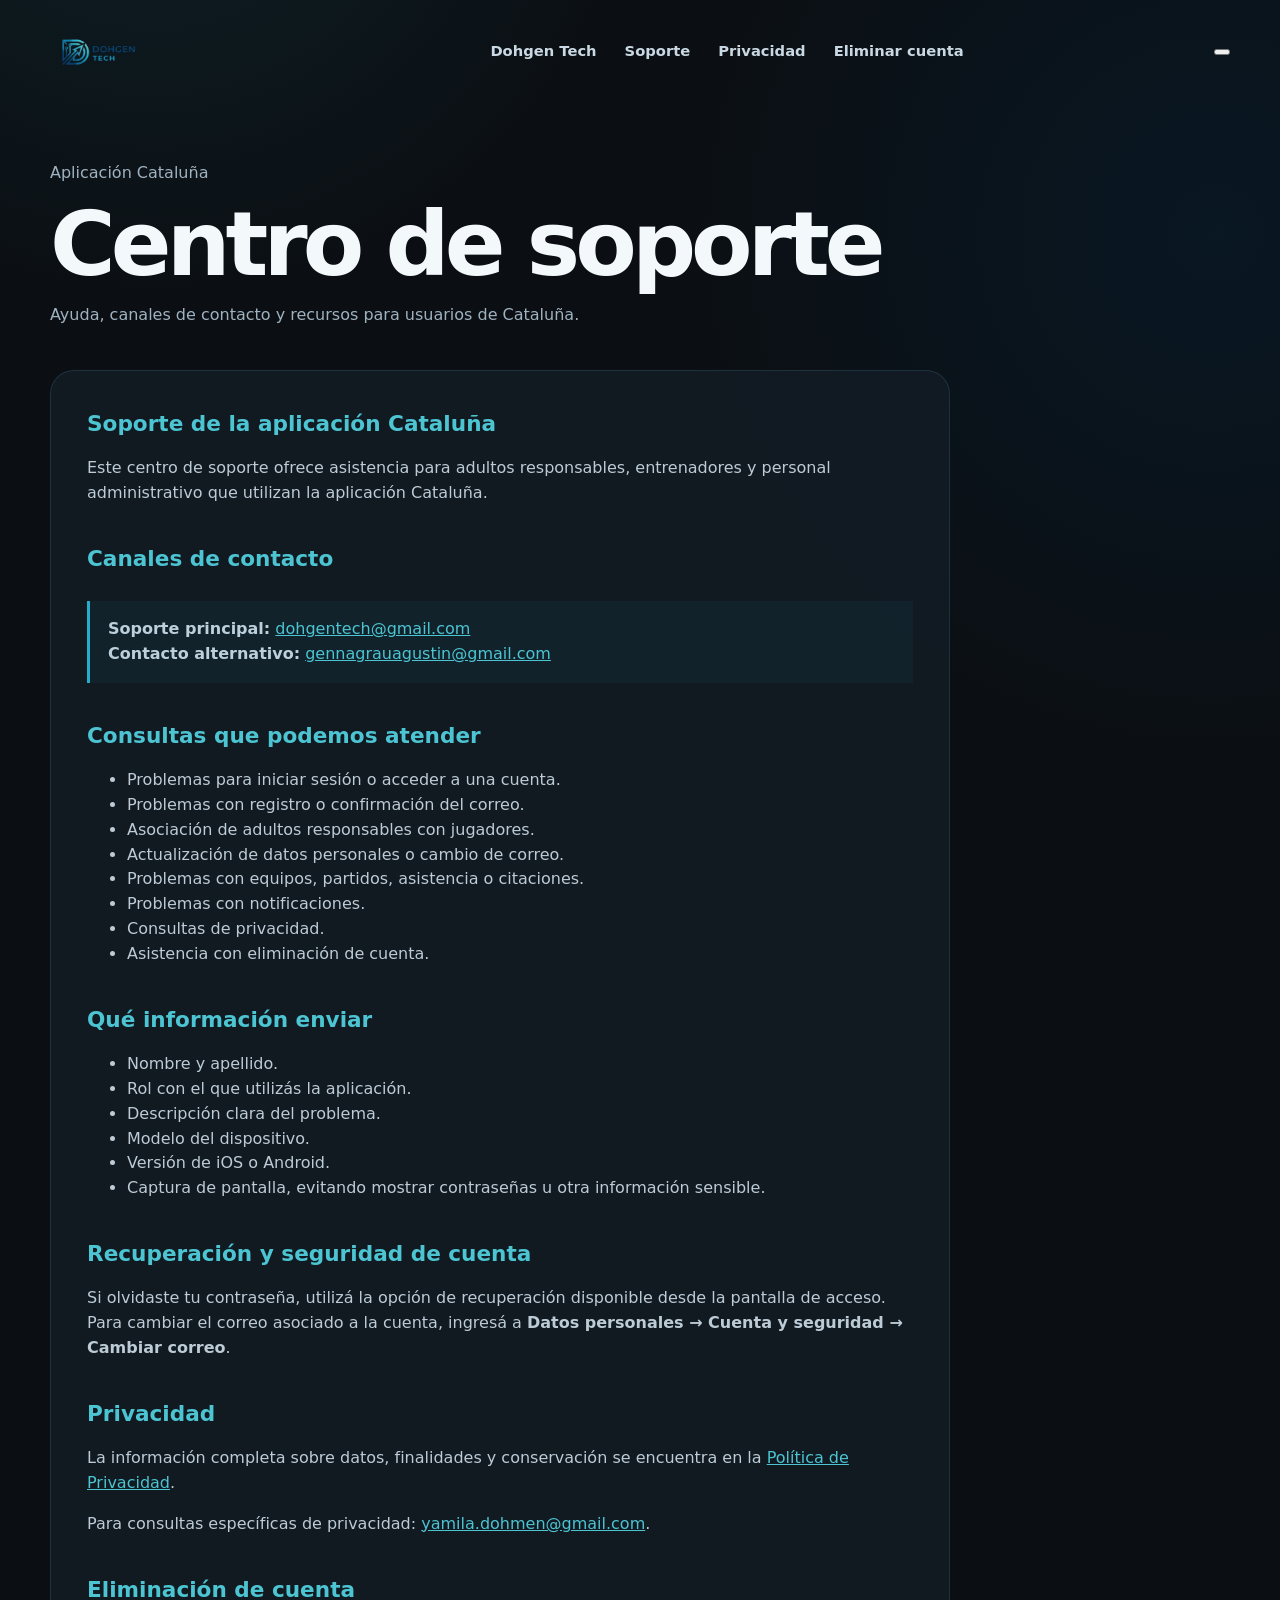
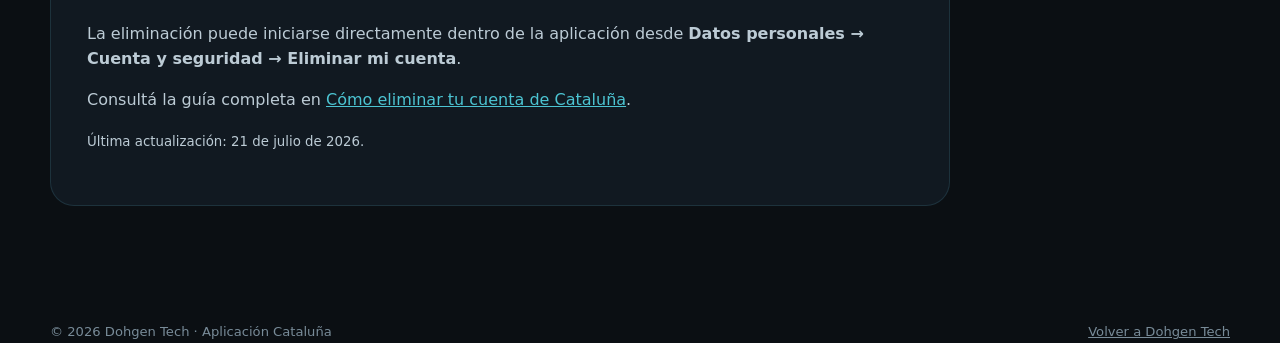
<file: apps/cataluna/soporte.html>
<!doctype html>
<html lang="es">
<head>
<meta charset="utf-8">
<meta name="viewport" content="width=device-width,initial-scale=1">
<meta name="theme-color" content="#020609">
<meta name="description" content="Ayuda, canales de contacto y recursos para usuarios de Cataluña.">
<title>Centro de soporte | Cataluña · Dohgen Tech</title>
<link rel="stylesheet" href="../../styles.css">
</head>
<body>
<div class="noise"></div>
<div class="scanline"></div>
<header class="site-header is-scrolled">
  <div class="container nav">
    <a class="brand" href="../../index.html"><img src="../../assets/dohgen-tech-logo.png" alt="Dohgen Tech"></a>
    <nav class="nav-links">
      <a href="../../index.html">Dohgen Tech</a>
      <a href="soporte.html">Soporte</a>
      <a href="privacidad.html">Privacidad</a>
      <a href="eliminar-cuenta.html">Eliminar cuenta</a>
    </nav>
    <button class="menu" aria-label="Abrir menú" aria-expanded="false"><span></span></button>
  </div>
</header>
<main class="legal-page">
  <div class="container">
    <div class="legal-hero">
      <p class="kicker">Aplicación Cataluña</p>
      <h1>Centro de soporte</h1>
      <p>Ayuda, canales de contacto y recursos para usuarios de Cataluña.</p>
    </div>
    <article class="legal-card">
<h2>Soporte de la aplicación Cataluña</h2>
<p>Este centro de soporte ofrece asistencia para adultos responsables, entrenadores y personal administrativo que utilizan la aplicación Cataluña.</p>

<h2>Canales de contacto</h2>
<div class="legal-note">
<strong>Soporte principal:</strong> <a href="mailto:dohgentech@gmail.com">dohgentech@gmail.com</a><br>
<strong>Contacto alternativo:</strong> <a href="mailto:gennagrauagustin@gmail.com">gennagrauagustin@gmail.com</a>
</div>

<h2>Consultas que podemos atender</h2>
<ul>
<li>Problemas para iniciar sesión o acceder a una cuenta.</li>
<li>Problemas con registro o confirmación del correo.</li>
<li>Asociación de adultos responsables con jugadores.</li>
<li>Actualización de datos personales o cambio de correo.</li>
<li>Problemas con equipos, partidos, asistencia o citaciones.</li>
<li>Problemas con notificaciones.</li>
<li>Consultas de privacidad.</li>
<li>Asistencia con eliminación de cuenta.</li>
</ul>

<h2>Qué información enviar</h2>
<ul>
<li>Nombre y apellido.</li>
<li>Rol con el que utilizás la aplicación.</li>
<li>Descripción clara del problema.</li>
<li>Modelo del dispositivo.</li>
<li>Versión de iOS o Android.</li>
<li>Captura de pantalla, evitando mostrar contraseñas u otra información sensible.</li>
</ul>

<h2>Recuperación y seguridad de cuenta</h2>
<p>Si olvidaste tu contraseña, utilizá la opción de recuperación disponible desde la pantalla de acceso. Para cambiar el correo asociado a la cuenta, ingresá a <strong>Datos personales → Cuenta y seguridad → Cambiar correo</strong>.</p>

<h2>Privacidad</h2>
<p>La información completa sobre datos, finalidades y conservación se encuentra en la <a href="privacidad.html">Política de Privacidad</a>.</p>
<p>Para consultas específicas de privacidad: <a href="mailto:yamila.dohmen@gmail.com">yamila.dohmen@gmail.com</a>.</p>

<h2>Eliminación de cuenta</h2>
<p>La eliminación puede iniciarse directamente dentro de la aplicación desde <strong>Datos personales → Cuenta y seguridad → Eliminar mi cuenta</strong>.</p>
<p>Consultá la guía completa en <a href="eliminar-cuenta.html">Cómo eliminar tu cuenta de Cataluña</a>.</p>

<p><small>Última actualización: 21 de julio de 2026.</small></p>
</article>
  </div>
</main>
<footer class="footer">
  <div class="container">
    <div class="footer-bottom">
      <span>© 2026 Dohgen Tech · Aplicación Cataluña</span>
      <span><a href="../../index.html">Volver a Dohgen Tech</a></span>
    </div>
  </div>
</footer>
<script src="../../script.js"></script>
</body>
</html>
</file>
<file: styles.css>
:root {
  --bg: #0b0f13;
  --bg-soft: #111820;
  --surface: rgba(21, 30, 39, 0.76);
  --surface-solid: #151e27;
  --surface-2: #1d2a35;
  --line: rgba(102, 197, 222, 0.14);
  --line-strong: rgba(102, 197, 222, 0.32);
  --text: #f3f8fb;
  --muted: #9fb2c0;
  --blue-deep: #003d6d;
  --blue: #137095;
  --cyan: #26acc9;
  --cyan-light: #4cc4d2;
  --glow: rgba(38, 172, 201, 0.23);
  --shadow: 0 24px 80px rgba(0, 0, 0, 0.35);
  --radius-xl: 34px;
  --radius-lg: 24px;
  --radius-md: 18px;
  --container: min(1180px, calc(100% - 40px));
}

* {
  box-sizing: border-box;
}

html {
  scroll-behavior: smooth;
  background: var(--bg);
}

body {
  margin: 0;
  color: var(--text);
  background:
    radial-gradient(circle at 12% -10%, rgba(38, 172, 201, 0.11), transparent 31rem),
    radial-gradient(circle at 95% 12%, rgba(0, 61, 109, 0.18), transparent 34rem),
    var(--bg);
  font-family: Inter, ui-sans-serif, system-ui, -apple-system, BlinkMacSystemFont, "Segoe UI", sans-serif;
  line-height: 1.55;
  overflow-x: hidden;
}

body::before {
  content: "";
  position: fixed;
  inset: 0;
  z-index: -3;
  pointer-events: none;
  background-image:
    linear-gradient(rgba(76, 196, 210, 0.026) 1px, transparent 1px),
    linear-gradient(90deg, rgba(76, 196, 210, 0.026) 1px, transparent 1px);
  background-size: 54px 54px;
  mask-image: linear-gradient(to bottom, black, transparent 88%);
}

a {
  color: inherit;
}

img {
  max-width: 100%;
}

button,
a {
  -webkit-tap-highlight-color: transparent;
}

.container {
  width: var(--container);
  margin-inline: auto;
}

.skip-link {
  position: fixed;
  top: 12px;
  left: 12px;
  z-index: 100;
  transform: translateY(-150%);
  padding: 10px 14px;
  border-radius: 12px;
  color: #051017;
  background: var(--cyan-light);
  font-weight: 800;
  text-decoration: none;
}

.skip-link:focus {
  transform: translateY(0);
}

.site-header {
  position: fixed;
  inset: 0 0 auto;
  z-index: 60;
  border-bottom: 1px solid transparent;
  transition: background 300ms ease, border-color 300ms ease, box-shadow 300ms ease;
}

.site-header.is-scrolled {
  background: rgba(8, 13, 18, 0.78);
  backdrop-filter: blur(18px);
  border-color: rgba(76, 196, 210, 0.12);
  box-shadow: 0 10px 42px rgba(0, 0, 0, 0.18);
}

.nav {
  min-height: 84px;
  display: flex;
  align-items: center;
  justify-content: space-between;
  gap: 26px;
}

.brand {
  display: inline-flex;
  align-items: center;
  text-decoration: none;
  min-width: 190px;
}

.brand img {
  width: 190px;
  height: auto;
  display: block;
}

.nav-links {
  display: flex;
  align-items: center;
  gap: 28px;
}

.nav-links a {
  color: #c9d8e2;
  text-decoration: none;
  font-size: 0.92rem;
  font-weight: 700;
  transition: color 180ms ease;
}

.nav-links a:hover {
  color: var(--cyan-light);
}

.nav-cta {
  display: inline-flex;
  align-items: center;
  justify-content: center;
  min-height: 44px;
  padding: 0 17px;
  border: 1px solid var(--line-strong);
  border-radius: 999px;
  background: rgba(38, 172, 201, 0.07);
}

.menu-button {
  width: 46px;
  height: 46px;
  display: none;
  place-items: center;
  border: 1px solid var(--line);
  border-radius: 15px;
  background: rgba(255,255,255,0.03);
  color: var(--text);
}

.menu-button span,
.menu-button::before,
.menu-button::after {
  content: "";
  width: 20px;
  height: 2px;
  border-radius: 999px;
  background: currentColor;
  display: block;
  transition: 200ms ease;
}

.menu-button span {
  margin: 5px 0;
}

.hero {
  position: relative;
  min-height: 100svh;
  display: grid;
  align-items: center;
  padding: 136px 0 84px;
  overflow: hidden;
}

.hero-orbit {
  position: absolute;
  width: 52vw;
  aspect-ratio: 1;
  right: -17vw;
  top: 5vh;
  border: 1px solid rgba(76, 196, 210, 0.15);
  border-radius: 50%;
  animation: rotateSlow 34s linear infinite;
  pointer-events: none;
}

.hero-orbit::before,
.hero-orbit::after {
  content: "";
  position: absolute;
  inset: 12%;
  border: inherit;
  border-radius: inherit;
}

.hero-orbit::after {
  inset: 27%;
  border-color: rgba(19, 112, 149, 0.2);
}

.hero-grid {
  display: grid;
  grid-template-columns: minmax(0, 1.05fr) minmax(380px, 0.75fr);
  align-items: center;
  gap: 64px;
}

.eyebrow {
  display: inline-flex;
  align-items: center;
  gap: 10px;
  margin-bottom: 20px;
  color: var(--cyan-light);
  font-size: 0.78rem;
  font-weight: 900;
  letter-spacing: 0.17em;
  text-transform: uppercase;
}

.eyebrow::before {
  content: "";
  width: 34px;
  height: 1px;
  background: currentColor;
}

.hero h1 {
  max-width: 880px;
  margin: 0;
  font-size: clamp(4rem, 8.2vw, 7.7rem);
  line-height: 0.92;
  letter-spacing: -0.065em;
}

.hero h1 .gradient {
  color: transparent;
  background: linear-gradient(115deg, #f5fbff 7%, #6bd1df 50%, #137095 96%);
  -webkit-background-clip: text;
  background-clip: text;
}

.hero-copy {
  max-width: 690px;
  margin: 28px 0 0;
  color: #b9c9d3;
  font-size: clamp(1.05rem, 1.8vw, 1.25rem);
}

.hero-actions {
  display: flex;
  flex-wrap: wrap;
  gap: 13px;
  margin-top: 36px;
}

.button {
  position: relative;
  display: inline-flex;
  align-items: center;
  justify-content: center;
  min-height: 54px;
  padding: 0 23px;
  overflow: hidden;
  border-radius: 16px;
  border: 1px solid transparent;
  text-decoration: none;
  font-weight: 850;
  transition: transform 180ms ease, border-color 180ms ease, background 180ms ease;
}

.button::after {
  content: "";
  position: absolute;
  width: 120px;
  height: 120px;
  left: var(--mx, 50%);
  top: var(--my, 50%);
  transform: translate(-50%, -50%) scale(0);
  border-radius: 50%;
  background: rgba(255,255,255,0.14);
  transition: transform 420ms ease;
}

.button:hover::after {
  transform: translate(-50%, -50%) scale(1);
}

.button:hover {
  transform: translateY(-2px);
}

.button-primary {
  color: #04131b;
  background: linear-gradient(135deg, var(--cyan-light), var(--cyan));
  box-shadow: 0 14px 40px rgba(38, 172, 201, 0.23);
}

.button-secondary {
  color: var(--text);
  border-color: var(--line-strong);
  background: rgba(255, 255, 255, 0.035);
}

.hero-visual {
  position: relative;
  min-height: 470px;
  display: grid;
  place-items: center;
  perspective: 1100px;
}

.logo-stage {
  position: relative;
  width: min(460px, 100%);
  aspect-ratio: 1.03;
  display: grid;
  place-items: center;
  border: 1px solid rgba(76, 196, 210, 0.16);
  border-radius: 44px;
  background:
    linear-gradient(145deg, rgba(255,255,255,0.055), rgba(255,255,255,0.012)),
    rgba(12, 19, 25, 0.56);
  box-shadow: var(--shadow);
  backdrop-filter: blur(12px);
  transform-style: preserve-3d;
  transition: transform 180ms ease;
}

.logo-stage::before {
  content: "";
  position: absolute;
  inset: 10%;
  border-radius: 50%;
  background: radial-gradient(circle, rgba(38, 172, 201, 0.2), transparent 68%);
  filter: blur(5px);
  animation: pulse 4.8s ease-in-out infinite;
}

.logo-stage img {
  position: relative;
  z-index: 2;
  width: 82%;
  filter: drop-shadow(0 18px 30px rgba(0,0,0,0.35));
  transform: translateZ(52px);
}

.floating-chip {
  position: absolute;
  z-index: 4;
  padding: 11px 14px;
  border: 1px solid var(--line-strong);
  border-radius: 15px;
  background: rgba(12, 19, 25, 0.82);
  backdrop-filter: blur(10px);
  color: #cfdee8;
  font-size: 0.82rem;
  font-weight: 800;
  box-shadow: 0 15px 35px rgba(0,0,0,0.28);
}

.chip-one { left: -24px; top: 18%; animation: floatY 5s ease-in-out infinite; }
.chip-two { right: -18px; bottom: 24%; animation: floatY 5.8s ease-in-out infinite reverse; }
.chip-three { left: 8%; bottom: -16px; animation: floatY 6.2s ease-in-out infinite; }

.scroll-indicator {
  position: absolute;
  left: 50%;
  bottom: 26px;
  width: 28px;
  height: 46px;
  border: 1px solid rgba(159,178,192,0.4);
  border-radius: 999px;
  transform: translateX(-50%);
}

.scroll-indicator::after {
  content: "";
  position: absolute;
  width: 4px;
  height: 8px;
  top: 9px;
  left: 50%;
  border-radius: 999px;
  background: var(--cyan-light);
  transform: translateX(-50%);
  animation: scrollDot 1.8s ease infinite;
}

.marquee {
  overflow: hidden;
  border-block: 1px solid var(--line);
  background: rgba(8, 14, 19, 0.58);
}

.marquee-track {
  width: max-content;
  display: flex;
  gap: 40px;
  padding: 17px 0;
  animation: marquee 28s linear infinite;
}

.marquee-item {
  display: flex;
  align-items: center;
  gap: 40px;
  color: #9fb2c0;
  font-size: 0.83rem;
  font-weight: 900;
  letter-spacing: 0.11em;
  text-transform: uppercase;
}

.marquee-item::after {
  content: "✦";
  color: var(--cyan);
}

.section {
  position: relative;
  padding: 112px 0;
}

.section-kicker {
  margin: 0 0 13px;
  color: var(--cyan-light);
  font-size: 0.76rem;
  font-weight: 900;
  letter-spacing: 0.16em;
  text-transform: uppercase;
}

.section-title {
  max-width: 850px;
  margin: 0;
  font-size: clamp(2.8rem, 5.5vw, 5.3rem);
  line-height: 0.98;
  letter-spacing: -0.05em;
}

.section-intro {
  max-width: 760px;
  margin: 24px 0 0;
  color: var(--muted);
  font-size: 1.08rem;
}

.services-grid {
  display: grid;
  grid-template-columns: repeat(12, 1fr);
  gap: 18px;
  margin-top: 58px;
}

.service-card {
  position: relative;
  min-height: 290px;
  padding: 28px;
  overflow: hidden;
  border: 1px solid var(--line);
  border-radius: var(--radius-lg);
  background:
    linear-gradient(145deg, rgba(255,255,255,0.045), rgba(255,255,255,0.006)),
    var(--surface);
  box-shadow: 0 16px 44px rgba(0, 0, 0, 0.16);
  transition: transform 250ms ease, border-color 250ms ease, background 250ms ease;
}

.service-card:nth-child(1),
.service-card:nth-child(4) { grid-column: span 7; }
.service-card:nth-child(2),
.service-card:nth-child(3) { grid-column: span 5; }
.service-card:nth-child(5),
.service-card:nth-child(6) { grid-column: span 6; }

.service-card:hover {
  transform: translateY(-7px);
  border-color: rgba(76,196,210,0.34);
  background:
    linear-gradient(145deg, rgba(76,196,210,0.065), rgba(255,255,255,0.006)),
    var(--surface);
}

.service-index {
  position: absolute;
  right: 23px;
  top: 18px;
  color: rgba(76,196,210,0.22);
  font-size: 3.5rem;
  font-weight: 950;
  letter-spacing: -0.08em;
}

.service-icon {
  width: 50px;
  height: 50px;
  display: grid;
  place-items: center;
  margin-bottom: 48px;
  border: 1px solid var(--line-strong);
  border-radius: 16px;
  background: rgba(38,172,201,0.08);
  color: var(--cyan-light);
  font-size: 1.35rem;
}

.service-card h3 {
  margin: 0 0 12px;
  font-size: 1.45rem;
}

.service-card p {
  margin: 0;
  max-width: 530px;
  color: var(--muted);
}

.process-wrap {
  position: relative;
  margin-top: 62px;
}

.process-line {
  position: absolute;
  left: 27px;
  top: 38px;
  bottom: 38px;
  width: 1px;
  background: linear-gradient(var(--cyan), rgba(19,112,149,0.1));
}

.process-step {
  position: relative;
  display: grid;
  grid-template-columns: 56px 1fr;
  gap: 26px;
  padding: 0 0 46px;
}

.process-step:last-child {
  padding-bottom: 0;
}

.process-number {
  position: relative;
  z-index: 2;
  width: 56px;
  height: 56px;
  display: grid;
  place-items: center;
  border: 1px solid var(--line-strong);
  border-radius: 18px;
  background: #0f171d;
  color: var(--cyan-light);
  font-weight: 950;
}

.process-copy {
  padding: 8px 0 0;
}

.process-copy h3 {
  margin: 0 0 8px;
  font-size: 1.4rem;
}

.process-copy p {
  margin: 0;
  max-width: 670px;
  color: var(--muted);
}

.project-shell {
  position: relative;
  margin-top: 58px;
  overflow: hidden;
  border: 1px solid var(--line);
  border-radius: var(--radius-xl);
  background:
    radial-gradient(circle at 84% 22%, rgba(38,172,201,0.16), transparent 26rem),
    linear-gradient(145deg, rgba(255,255,255,0.045), rgba(255,255,255,0.006)),
    #10171e;
  box-shadow: var(--shadow);
}

.project-grid {
  min-height: 600px;
  display: grid;
  grid-template-columns: 1fr 0.86fr;
  align-items: center;
  gap: 38px;
  padding: 60px;
}

.project-label {
  display: inline-flex;
  padding: 8px 11px;
  margin-bottom: 20px;
  border: 1px solid rgba(244, 208, 0, 0.23);
  border-radius: 999px;
  color: #f4d000;
  background: rgba(244,208,0,0.07);
  font-size: 0.74rem;
  font-weight: 900;
  letter-spacing: 0.1em;
  text-transform: uppercase;
}

.project-copy h3 {
  margin: 0;
  font-size: clamp(3rem, 6vw, 5.5rem);
  line-height: 0.94;
  letter-spacing: -0.055em;
}

.project-copy p {
  max-width: 620px;
  color: #afbec8;
  font-size: 1.05rem;
}

.project-tags {
  display: flex;
  flex-wrap: wrap;
  gap: 8px;
  margin-top: 26px;
}

.project-tags span {
  padding: 8px 11px;
  border: 1px solid var(--line);
  border-radius: 999px;
  color: #b9cbd6;
  background: rgba(255,255,255,0.025);
  font-size: 0.8rem;
  font-weight: 750;
}

.phone-wrap {
  position: relative;
  min-height: 470px;
  display: grid;
  place-items: center;
}

.phone {
  position: relative;
  width: 245px;
  height: 490px;
  padding: 14px;
  border: 1px solid rgba(255,255,255,0.17);
  border-radius: 48px;
  background: #050505;
  box-shadow: 0 40px 70px rgba(0,0,0,0.46);
  transform: rotate(7deg);
}

.phone::before {
  content: "";
  position: absolute;
  top: 13px;
  left: 50%;
  width: 82px;
  height: 22px;
  border-radius: 999px;
  background: #101010;
  transform: translateX(-50%);
  z-index: 3;
}

.phone-screen {
  height: 100%;
  overflow: hidden;
  border-radius: 36px;
  background:
    linear-gradient(180deg, #080808, #111);
  padding: 54px 19px 22px;
}

.cat-title {
  color: #f4d000;
  font-size: 1.75rem;
  font-weight: 950;
}

.cat-sub {
  margin-top: 4px;
  color: #fff;
  font-size: 0.82rem;
}

.cat-card {
  margin-top: 22px;
  padding: 15px;
  border-radius: 18px;
  background: #1c1c1c;
  border: 1px solid #2f2f2f;
}

.cat-card strong {
  color: #f4d000;
}

.cat-button {
  margin-top: 12px;
  padding: 12px;
  border-radius: 13px;
  background: #e1262c;
  color: #fff;
  text-align: center;
  font-size: 0.75rem;
  font-weight: 900;
}

.principles-grid {
  display: grid;
  grid-template-columns: repeat(3, 1fr);
  gap: 18px;
  margin-top: 56px;
}

.principle {
  padding: 28px;
  border-top: 1px solid var(--line-strong);
}

.principle h3 {
  margin: 20px 0 10px;
  font-size: 1.4rem;
}

.principle p {
  margin: 0;
  color: var(--muted);
}

.cta-section {
  padding-top: 52px;
}

.cta-card {
  position: relative;
  overflow: hidden;
  padding: 70px;
  border: 1px solid rgba(76,196,210,0.24);
  border-radius: var(--radius-xl);
  background:
    linear-gradient(115deg, rgba(19,112,149,0.22), rgba(38,172,201,0.06)),
    #101820;
}

.cta-card::after {
  content: "";
  position: absolute;
  width: 430px;
  height: 430px;
  right: -160px;
  top: -140px;
  border: 1px solid rgba(76,196,210,0.18);
  border-radius: 50%;
  box-shadow:
    0 0 0 50px rgba(76,196,210,0.03),
    0 0 0 100px rgba(76,196,210,0.02);
}

.cta-card h2 {
  position: relative;
  z-index: 2;
  max-width: 760px;
  margin: 0;
  font-size: clamp(3rem, 6vw, 5.2rem);
  line-height: 0.98;
  letter-spacing: -0.05em;
}

.cta-card p {
  position: relative;
  z-index: 2;
  max-width: 670px;
  color: #b8c9d4;
}

.site-footer {
  padding: 80px 0 32px;
}

.footer-top {
  display: grid;
  grid-template-columns: 1fr auto;
  gap: 40px;
  padding-bottom: 46px;
  border-bottom: 1px solid var(--line);
}

.footer-logo {
  width: 220px;
}

.footer-copy {
  max-width: 540px;
  margin-top: 18px;
  color: var(--muted);
}

.footer-links {
  display: grid;
  grid-template-columns: repeat(2, minmax(150px, 1fr));
  gap: 10px 28px;
}

.footer-links a {
  color: #bacad4;
  text-decoration: none;
}

.footer-links a:hover {
  color: var(--cyan-light);
}

.footer-bottom {
  display: flex;
  justify-content: space-between;
  gap: 20px;
  flex-wrap: wrap;
  padding-top: 26px;
  color: #788b98;
  font-size: 0.82rem;
}

.legal-page {
  min-height: 100vh;
  padding: 145px 0 90px;
}

.legal-hero {
  margin-bottom: 42px;
}

.legal-hero h1 {
  max-width: 900px;
  margin: 0;
  font-size: clamp(3.4rem, 7vw, 6.6rem);
  line-height: 0.95;
  letter-spacing: -0.055em;
}

.legal-hero p {
  max-width: 720px;
  color: var(--muted);
}

.legal-card {
  max-width: 900px;
  padding: 36px;
  border: 1px solid var(--line);
  border-radius: var(--radius-lg);
  background: var(--surface);
}

.legal-card h2 {
  margin: 36px 0 12px;
  color: var(--cyan-light);
  font-size: 1.35rem;
}

.legal-card h2:first-child {
  margin-top: 0;
}

.legal-card p,
.legal-card li {
  color: #bccbd5;
}

.legal-card a {
  color: var(--cyan-light);
}

.legal-note {
  padding: 16px 18px;
  margin-top: 26px;
  border-left: 3px solid var(--cyan);
  background: rgba(38,172,201,0.06);
  color: #bcd0dc;
}

.reveal {
  opacity: 0;
  transform: translateY(34px);
  transition:
    opacity 780ms cubic-bezier(.2,.7,.2,1),
    transform 780ms cubic-bezier(.2,.7,.2,1);
}

.reveal.is-visible {
  opacity: 1;
  transform: translateY(0);
}

.reveal-delay-1 { transition-delay: 90ms; }
.reveal-delay-2 { transition-delay: 170ms; }
.reveal-delay-3 { transition-delay: 250ms; }

.spotlight {
  position: fixed;
  z-index: -2;
  width: 560px;
  height: 560px;
  left: var(--spot-x, 50vw);
  top: var(--spot-y, 30vh);
  border-radius: 50%;
  background: radial-gradient(circle, rgba(38,172,201,0.08), transparent 66%);
  transform: translate(-50%, -50%);
  pointer-events: none;
}

@keyframes rotateSlow {
  to { transform: rotate(360deg); }
}

@keyframes pulse {
  0%, 100% { transform: scale(0.95); opacity: 0.65; }
  50% { transform: scale(1.06); opacity: 1; }
}

@keyframes floatY {
  0%, 100% { transform: translateY(0); }
  50% { transform: translateY(-13px); }
}

@keyframes scrollDot {
  0% { opacity: 0; transform: translate(-50%, 0); }
  25% { opacity: 1; }
  100% { opacity: 0; transform: translate(-50%, 18px); }
}

@keyframes marquee {
  to { transform: translateX(-50%); }
}

@media (max-width: 980px) {
  .nav-links {
    position: fixed;
    inset: 74px 20px auto;
    display: grid;
    gap: 8px;
    padding: 18px;
    border: 1px solid var(--line);
    border-radius: 20px;
    background: rgba(9, 15, 20, 0.97);
    backdrop-filter: blur(18px);
    transform: translateY(-12px);
    opacity: 0;
    pointer-events: none;
    transition: 180ms ease;
  }

  .nav-links.is-open {
    transform: translateY(0);
    opacity: 1;
    pointer-events: auto;
  }

  .nav-links a {
    padding: 12px 10px;
  }

  .menu-button {
    display: grid;
  }

  .hero-grid {
    grid-template-columns: 1fr;
  }

  .hero-visual {
    min-height: 390px;
  }

  .logo-stage {
    width: min(520px, 92%);
  }

  .services-grid {
    grid-template-columns: 1fr;
  }

  .service-card,
  .service-card:nth-child(n) {
    grid-column: auto;
  }

  .project-grid {
    grid-template-columns: 1fr;
    padding: 42px 28px;
  }

  .phone-wrap {
    min-height: 420px;
  }

  .principles-grid {
    grid-template-columns: 1fr;
  }

  .footer-top {
    grid-template-columns: 1fr;
  }
}

@media (max-width: 640px) {
  :root {
    --container: min(100% - 28px, 1180px);
  }

  .brand img {
    width: 158px;
  }

  .hero {
    min-height: auto;
    padding-top: 126px;
  }

  .hero h1 {
    font-size: clamp(3.65rem, 17vw, 5.4rem);
  }

  .hero-visual {
    min-height: 330px;
  }

  .floating-chip {
    font-size: 0.72rem;
  }

  .chip-one { left: 0; }
  .chip-two { right: 0; }

  .section {
    padding: 88px 0;
  }

  .service-card {
    min-height: 260px;
  }

  .project-grid {
    padding: 32px 18px;
  }

  .phone {
    width: 220px;
    height: 445px;
  }

  .cta-card {
    padding: 42px 24px;
  }

  .footer-links {
    grid-template-columns: 1fr;
  }

  .legal-card {
    padding: 24px 20px;
  }
}

@media (prefers-reduced-motion: reduce) {
  *,
  *::before,
  *::after {
    animation-duration: 0.01ms !important;
    animation-iteration-count: 1 !important;
    scroll-behavior: auto !important;
    transition-duration: 0.01ms !important;
  }

  .reveal {
    opacity: 1;
    transform: none;
  }
}


/* --- Capa cinematográfica Dohgen Tech --- */
.cinematic-loader{
  position:fixed;inset:0;z-index:9999;display:grid;place-items:center;
  background:#020609;transition:opacity .8s ease,visibility .8s ease;
}
.cinematic-loader.is-hidden{opacity:0;visibility:hidden}
.cinematic-loader-inner{width:min(620px,82vw);text-align:center}
.cinematic-loader-inner img{
  width:min(520px,82vw);margin:auto;opacity:0;transform:scale(.9);
  animation:dohgenLoaderLogo 1.15s cubic-bezier(.2,.7,.2,1) forwards;
}
.cinematic-loader-line{
  width:0;height:1px;margin:26px auto 0;
  background:linear-gradient(90deg,transparent,#26acc9,transparent);
  animation:dohgenLoaderLine 1.5s .18s ease forwards;
}
.cinematic-loader-inner span{
  display:block;margin-top:14px;color:#79a8b8;font-size:.72rem;font-weight:900;
  letter-spacing:.2em;text-transform:uppercase;opacity:0;
  animation:dohgenFade .6s .72s ease forwards;
}
.cinematic-noise{
  position:fixed;inset:0;z-index:80;pointer-events:none;opacity:.045;
  background-image:url("data:image/svg+xml,%3Csvg viewBox='0 0 180 180' xmlns='http://www.w3.org/2000/svg'%3E%3Cfilter id='n'%3E%3CfeTurbulence type='fractalNoise' baseFrequency='.85' numOctaves='4' stitchTiles='stitch'/%3E%3C/filter%3E%3Crect width='100%25' height='100%25' filter='url(%23n)' opacity='.55'/%3E%3C/svg%3E");
  mix-blend-mode:soft-light;
}
.cinematic-scanlines{
  position:fixed;inset:0;z-index:79;pointer-events:none;opacity:.18;
  background:linear-gradient(to bottom,transparent 0%,rgba(38,172,201,.025) 50%,transparent 100%);
  background-size:100% 7px;
}
.cinematic-manifesto{
  min-height:74vh;display:grid;align-items:center;position:relative;overflow:hidden;
  border-block:1px solid rgba(102,197,222,.10);
  background:
    radial-gradient(circle at 50% 50%,rgba(19,112,149,.16),transparent 36rem),
    linear-gradient(180deg,rgba(5,10,15,.20),rgba(5,17,25,.75),rgba(5,10,15,.20));
}
.cinematic-manifesto::before{
  content:"";position:absolute;width:60vw;aspect-ratio:1;left:-28vw;top:-20vw;
  border:1px solid rgba(76,196,210,.10);border-radius:50%;
  box-shadow:0 0 0 70px rgba(76,196,210,.015),0 0 0 140px rgba(76,196,210,.008);
  animation:rotateSlow 40s linear infinite;
}
.cinematic-manifesto-copy{
  position:relative;z-index:2;max-width:1030px;margin:auto;text-align:center;
  font-size:clamp(3rem,7.6vw,7.1rem);line-height:.96;letter-spacing:-.06em;font-weight:950;
}
.cinematic-manifesto-copy span{
  color:transparent;background:linear-gradient(115deg,#f4fbff,#64d3e1 48%,#137095);
  -webkit-background-clip:text;background-clip:text;
}
.logo-stage img,.brand img,.footer-logo{
  object-fit:contain;
}
@keyframes dohgenLoaderLogo{to{opacity:1;transform:scale(1)}}
@keyframes dohgenLoaderLine{to{width:100%}}
@keyframes dohgenFade{to{opacity:1}}
@media(max-width:640px){
  .cinematic-manifesto{min-height:62vh}
  .cinematic-manifesto-copy{font-size:clamp(2.8rem,14vw,4.8rem)}
}
</file>
